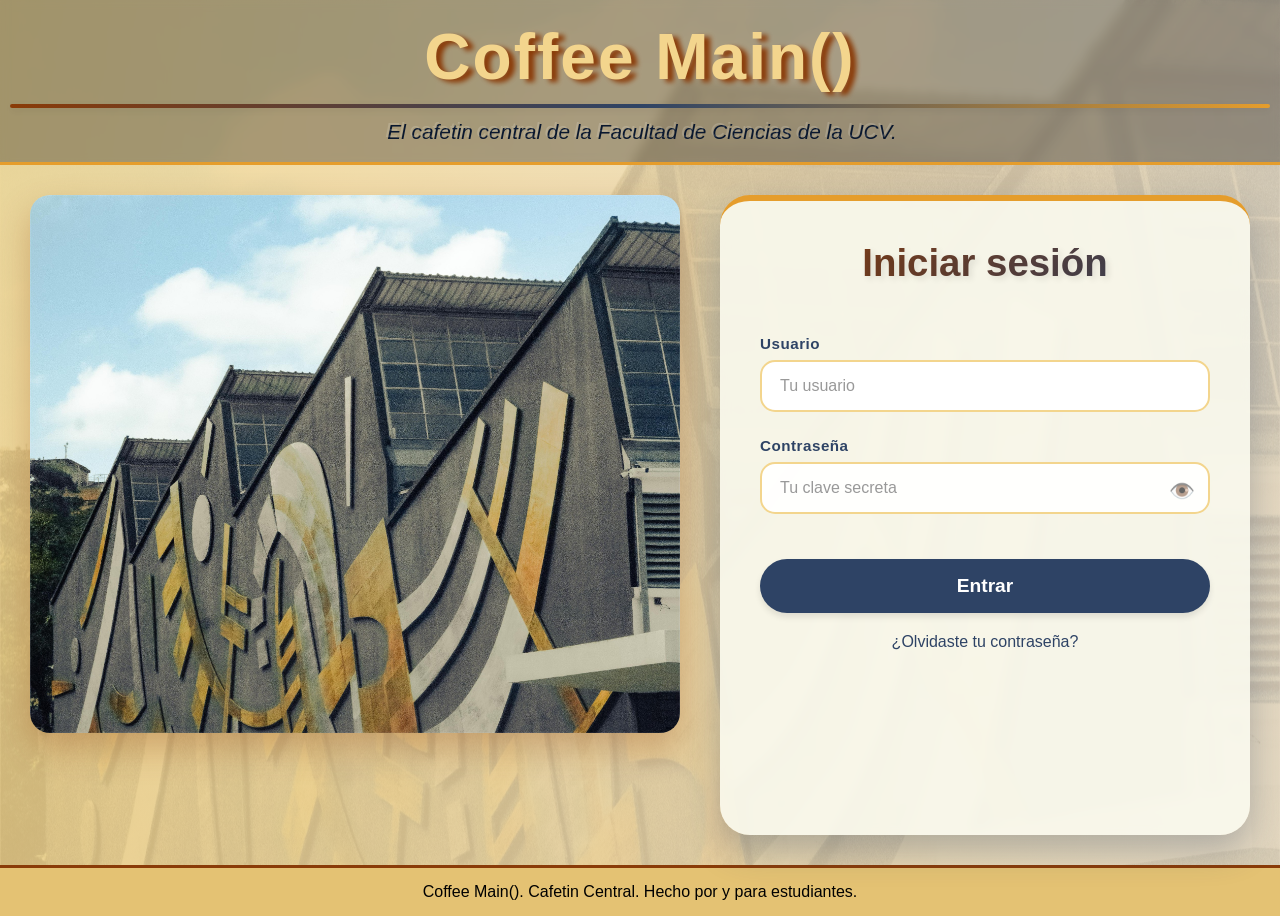
<file: html/index.html>
<!DOCTYPE html>
<html lang="es">
<head>
    <meta charset="UTF-8">
    <meta name="viewport" content="width=device-width, initial-scale=1.0">
    <title>Inicio de sesión- Coffee Main()</title>
    <link rel="stylesheet" href="../css/login.css">
</head>
<body>
    <div class="background">
        <!-- HEADER ARRIBA -->
        <header class="page-header">
            <h1 class="main-title">Coffee Main()</h1>
            <hr>
            <p class="main-subtitle">El cafetin central de la Facultad de Ciencias de la UCV.</p>
        </header>

        <!-- CONTENEDOR PRINCIPAL CON IMAGEN Y FORMULARIO -->
        <div class="main-container">
            <!-- IMAGEN A LA IZQUIERDA -->
            <div class="image-container">
                <img src="../css/imagenes/general/cafetin.jpg" alt="Imagen del cafetin" class="image">
            </div>

            <!-- FORMULARIO A LA DERECHA -->
            <div class="form-container" >
                <h2 class="form-title">Iniciar sesión</h2>
                
                <form action="#" method="post" id="loginForm">
                    <!-- CAMPO USUARIO-->
                    <div class="input-group">
                        <label for="username">Usuario</label>
                        <input type="text" id="username" name="username" placeholder="Tu usuario" class="input-field">
                    </div>

                    <!-- CAMPO CONTRASEÑA -->
                    <div class="input-group">
                        <label for="password">Contraseña</label>
                        <div class="password-wrapper">
                            <input type="password" id="password" name="password" placeholder="Tu clave secreta" class="input-field">
                            <span class="emoji-eye" id="togglePassword">👁️</span>
                        </div>
                    </div>

                    <button type="submit" class="login-btn" class="btn-primary" id="loginBtn">Entrar</button>
                    
                    <div class="forgot-password">
                        <a href="#">¿Olvidaste tu contraseña?</a>
                    </div>
                </form>
            </div>
        </div>

        <!-- FOOTER -->
        <footer class="footer">
            Coffee Main(). Cafetin Central. Hecho por y para estudiantes.
        </footer>
    </div>


<!--Parte funcional-->
<script>

//MINI BASE DE DATOS O ARREGLO PARA LOS UUSARIOS
    
// El rol ya viene vinculado al nombre, el usuario no lo elige
const baseDeDatosUsuarios = [
    { usuario: "ClienteUCV", password: "Central_123", rol: "cliente" },
    { usuario: "caja_01", password: "Cajero#123", rol: "caja" },
    { usuario: "adminRoot", password: "cafetinAdmin", rol: "admin" }
];

// 2. SELECCIÓN DEL FORMULARIO
// Usamos 'loginForm' para que coincida exactamente con el id de tu HTML
const loginForm = document.getElementById('loginForm');

// 3. EVENTO DE INICIO DE SESIÓN
loginForm.addEventListener('submit', function(e) {
    // EVITA EL ERROR 405: Detiene el envío automático al servidor
    e.preventDefault();

    // Captura de datos
    const nombreIngresado = document.getElementById("username").value;
    const passwordIngresado = document.getElementById("password").value;

    // Búsqueda del usuario
    const usuarioEncontrado = baseDeDatosUsuarios.find(u => u.usuario === nombreIngresado);

    if (usuarioEncontrado) {
        // Verificación de contraseña
        if (usuarioEncontrado.password === passwordIngresado) {
            alert("¡Bienvenido! Iniciando sesión como: " + usuarioEncontrado.rol);
            
            // Guardamos la sesión en LocalStorage para usarla en las otras páginas
            localStorage.setItem('usuario_activo', JSON.stringify(usuarioEncontrado));

            // REDIRECCIÓN DINÁMICA SEGÚN ROL
            // Convertimos a minúsculas para evitar errores de escritura
            const rol = usuarioEncontrado.rol.toLowerCase();

            if (rol === "admin") {
                window.location.href = "panel_admin.html";
            } 
            else if (rol === "caja" || rol === "cajero") {
                window.location.href = "caja.html";
            } 
            else if (rol === "cliente") {
                window.location.href = "menu.html";
            } 
            else {
                // Si el rol es desconocido, por defecto al menú
                window.location.href = "menu.html";
            }
            
        } else {
            alert("Contraseña incorrecta.");
        }
    } else {
        alert("El usuario no existe.");
    }
});

//OJITO PARA HUMILLAR A SIRCE

const passwordInput = document.getElementById("password");
const togglePassword = document.getElementById("togglePassword");

togglePassword.addEventListener("click", function (){

    if(passwordInput.type == "password"){

        passwordInput.type="text";
        togglePassword.innerText = "🤫"; //se cambia el emoji cuando esta oculto
    }else{
        passwordInput.type ="password";
        togglePassword.innerText = "👁️";//vuelve al ojo cuando ya no esta oculto jeje
    }
});

</script>
</body>


</html>
</file>
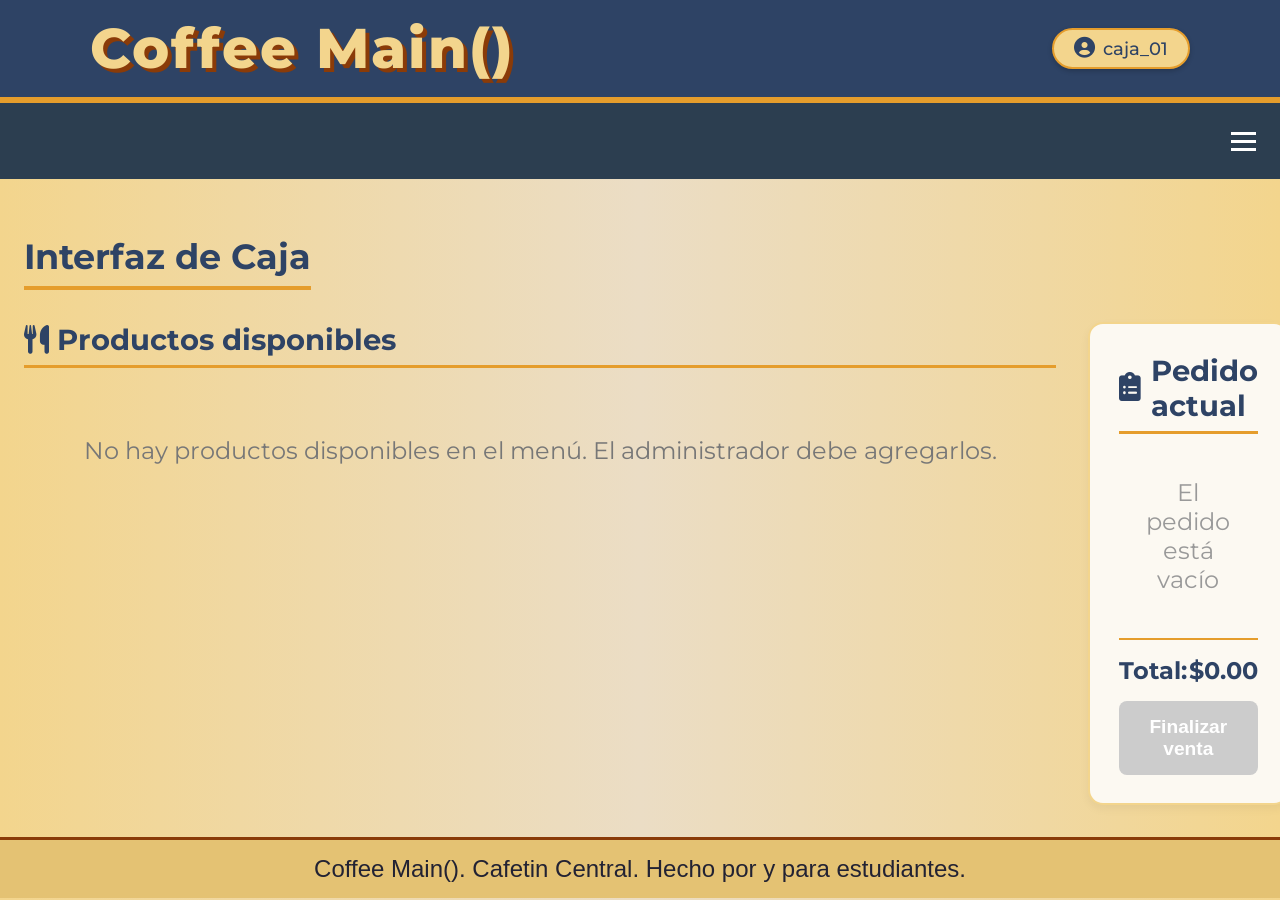
<file: html/caja.html>
<!DOCTYPE html>
<html lang="es">
<head>
    <meta charset="UTF-8">
    <meta name="viewport" content="width=device-width, initial-scale=1.0">
    <link rel="stylesheet" href="../css/styles.css">
    <link rel="stylesheet" href="../css/caja.css">
    <link rel="stylesheet" href="../css/encabezado.css">
    <title>Punto de Venta - Personal de Caja</title>
    <link rel="preconnect" href="https://fonts.googleapis.com">
    <link rel="preconnect" href="https://fonts.gstatic.com" crossorigin>
    <link href="https://fonts.googleapis.com/css2?family=Montserrat:wght@400;600;700&display=swap" rel="stylesheet">
    <link rel="stylesheet" href="https://cdnjs.cloudflare.com/ajax/libs/font-awesome/6.0.0-beta3/css/all.min.css">

</head>
<body>

    <!--barra de navegacion-->
<header id="encabezado_principal">
    <div class="contenedor">
        <h1 id="titulo_logo" class="main-title">Coffee Main()</h1>
        <nav id="navegacion_principal">
            <span id="estado_sesion">
                <i class="fas fa-user-circle"></i> caja_01
            </span>
        </nav>
    </div>
</header>

    <!--barra de navegacion-->
    <nav class="navbar">
        </div>

        <!-- oculta el carrito -->
        <div style="flex:1"></div> 
        <div class="menu-wrapper">
            <input type="checkbox" id="menu-toggle">
            
            <label for="menu-toggle" class="hamburger-label">
                <span></span>
                <span></span>
                <span></span>
            </label>

            <ul class="nav-menu">
                <li><a href="index.html">Cerrar Sesión</a></li>
            </ul>
        </div>
    </nav>

        <!-- aqui empieza lo chidooo -->
        
    <main class="caja-container">
        <h1 class="page-title">Interfaz de Caja</h1>
        <div class="caja-layout">
            <!-- Columna de productos -->
            <section class="productos-columna">
                <h2><i class="fas fa-utensils"></i> Productos disponibles</h2>
                <div class="products-grid" id="products-container-caja">
                    
                </div>
            </section>

            <!-- Columna de pedido actual -->
            <section class="pedido-columna">
                <div class="resumen-pedido">
                    <h2><i class="fas fa-clipboard-list"></i> Pedido actual</h2>
                    <ul class="pedido-lista" id="order-items-list">
                        <li class="pedido-vacio">El pedido está vacío</li>
                    </ul>
                    <div class="pedido-total">
                        <span>Total:</span>
                        <span id="order-total">$0.00</span>
                    </div>
                    <button class="btn-finalizar" id="finalizar-btn" disabled>Finalizar venta</button>
                </div>
            </section>
        </div>
    </main>
</nav>
    <!-- FOOTER -->
        <footer class="footer">
            Coffee Main(). Cafetin Central. Hecho por y para estudiantes.
        </footer>
    </div>

    
<script>
    // 1. Obtener el usuario activo (para mostrar su nombre)
    const usuarioActivo = JSON.parse(localStorage.getItem('usuario_activo'));
    if (usuarioActivo && usuarioActivo.usuario) {
        const userDisplay = document.getElementById('user-name-display');
        if(userDisplay) userDisplay.textContent = usuarioActivo.usuario;
    }

    // 2. LEER PRODUCTOS DESDE EL ALMACÉN DEL ADMINISTRADOR
    // Si no hay nada, cargamos un arreglo vacío o los originales por si acaso.
    let products = JSON.parse(localStorage.getItem('cafetin_productos')) || [];

    // Si por alguna razón el almacén está completamente vacío (el admin borró todo o es primera vez), 
    // puedes decidir si mostrar vacío o recargar los originales. Aquí lo dejamos vacío por seguridad.
    
    let currentOrder = [];
    const productsContainer = document.getElementById('products-container-caja');
    const orderList = document.getElementById('order-items-list');
    const orderTotalSpan = document.getElementById('order-total');
    const finalizarBtn = document.getElementById('finalizar-btn');

    // 3. Renderizar Productos
    function renderProducts() {
        if (!productsContainer) return;
        productsContainer.innerHTML = '';
        
        if (products.length === 0) {
            productsContainer.innerHTML = '<p style="grid-column: 1 / -1; text-align: center; color: #777;">No hay productos disponibles en el menú. El administrador debe agregarlos.</p>';
            return;
        }

        products.forEach(product => {
            const card = document.createElement('div');
            card.classList.add('product-card');
            
            // Usamos product.nombre o product.name dependiendo de cómo se guardó
            const nombreMostrar = product.nombre || product.name;
            const precioMostrar = Number(product.precio || product.price);
            const imagenMostrar = product.imagen || product.image;

            card.innerHTML = `
                <img src="${imagenMostrar}" alt="${nombreMostrar}" class="product-image" onerror="this.src='https://via.placeholder.com/220x150?text=Imagen+no+disponible'">
                <div class="product-info" style="padding: 15px; text-align: center;">
                    <h3>${nombreMostrar}</h3>
                    <p class="price" style="font-weight: bold; color: #e67e22; font-size: 1.2rem; margin: 10px 0;">$${precioMostrar.toFixed(2)}</p>
                    <button class="add-to-order-btn" data-id="${product.id}" style="width: 100%; padding: 10px; background-color: #27ae60; color: white; border: none; border-radius: 5px; cursor: pointer;">
                        <i class="fas fa-plus-circle"></i> Agregar
                    </button>
                </div>
            `;
            productsContainer.appendChild(card);
        });

        // Agregar eventos a los botones "Agregar"
        document.querySelectorAll('.add-to-order-btn').forEach(btn => {
            btn.addEventListener('click', addToOrder);
        });
    }

    // 4. Función para agregar producto al pedido
    function addToOrder(e) {
        const btn = e.currentTarget;
        const productId = parseInt(btn.dataset.id) || btn.dataset.id; // Por si el ID es string o número
        
        // Buscar el producto en la lista general
        const product = products.find(p => p.id == productId);

        if(!product) return;

        // Buscar si ya existe en el pedido actual
        const existingItem = currentOrder.find(item => item.id == productId);
        
        if (existingItem) {
            existingItem.quantity += 1;
        } else {
            // Guardamos normalizando los nombres
            currentOrder.push({ 
                id: product.id,
                name: product.nombre || product.name, 
                price: Number(product.precio || product.price),
                quantity: 1 
            });
        }

        renderOrder();
    }

    // 5. Función para eliminar un item del pedido 
    window.removeFromOrder = function(index) {
        const item = currentOrder[index];
        if (item.quantity > 1) {
            item.quantity -= 1;
        } else {
            currentOrder.splice(index, 1);
        }
        renderOrder();
    };

    // 6. Renderizar el pedido actual
    function renderOrder() {
        if (!orderList) return;

        if (currentOrder.length === 0) {
            orderList.innerHTML = '<li style="text-align: center; color: #999; padding: 20px;">El pedido está vacío</li>';
            orderTotalSpan.textContent = '$0.00';
            finalizarBtn.disabled = true;
            return;
        }

        let html = '';
        let total = 0;

        currentOrder.forEach((item, index) => {
            const subtotal = item.price * item.quantity;
            total += subtotal;
            html += `
                <li class="pedido-item" style="display: flex; justify-content: space-between; align-items: center; padding: 10px 0; border-bottom: 1px solid #eee;">
                    <div class="pedido-item-info">
                        <div class="pedido-item-nombre" style="font-weight: bold;">${item.name}</div>
                        <div class="pedido-item-detalle" style="font-size: 0.9em; color: #666;">Cant: ${item.quantity} x $${item.price.toFixed(2)}</div>
                    </div>
                    <div style="display: flex; align-items: center; gap: 15px;">
                        <span class="pedido-item-precio" style="font-weight: bold; color: #333;">$${subtotal.toFixed(2)}</span>
                        <button class="pedido-item-eliminar" onclick="removeFromOrder(${index})" style="background: none; border: none; color: #e74c3c; cursor: pointer; font-size: 1.1rem;">
                            <i class="fas fa-trash-alt"></i>
                        </button>
                    </div>
                </li>
            `;
        });

        orderList.innerHTML = html;
        orderTotalSpan.textContent = `$${total.toFixed(2)}`;
        finalizarBtn.disabled = false;
    }

    // 7. Función para finalizar venta
    function finalizarVenta() {
        if (currentOrder.length === 0) return;

        const total = currentOrder.reduce((acc, item) => acc + (item.price * item.quantity), 0);
        
        alert(` Venta Exitosa\nTotal cobrado: $${total.toFixed(2)}\n¡Imprimiendo recibo!`);

        currentOrder = [];
        renderOrder();
    }

    // 8. Inicializar la página
    document.addEventListener('DOMContentLoaded', () => {
        renderProducts();
        renderOrder();
        if(finalizarBtn) {
            finalizarBtn.addEventListener('click', finalizarVenta);
        }
    });

    /*funciones para guardar en el historial*/ 
    function finalizarVenta() {
    if (currentOrder.length === 0) return;

    // 1. Calculamos el total y los puntos (ejemplo: 1 punto por cada $1)
    const totalVenta = currentOrder.reduce((acc, item) => acc + (item.price * item.quantity), 0);
    const puntosGanados = Math.floor(totalVenta);

    // 2. Creamos el objeto de la orden para el historial
    const nuevaOrden = {
        id: Math.floor(1000 + Math.random() * 9000), // Genera un ID de 4 dígitos
        fecha: new Date().toLocaleString(), // Fecha y hora actual
        items: [...currentOrder], // Copiamos los productos actuales
        total: totalVenta.toFixed(2),
        puntos: puntosGanados
    };

    // 3. Obtener historial existente o crear uno nuevo
    const historialExistente = JSON.parse(localStorage.getItem('cafetin_historial')) || [];
    
    // 4. Agregamos la nueva orden al inicio (para que aparezca de primera)
    historialExistente.unshift(nuevaOrden);

    // 5. Guardamos de nuevo en LocalStorage
    localStorage.setItem('cafetin_historial', JSON.stringify(historialExistente));

    // 6. (Opcional) Actualizar los puntos de lealtad del usuario activo
    actualizarPuntosLealtad(puntosGanados);

    alert(`🧾 Venta Exitosa\nID: #${nuevaOrden.id}\nTotal cobrado: $${totalVenta.toFixed(2)}\n¡Puntos sumados!`);

    // Reiniciar el pedido en la interfaz
    currentOrder = [];
    renderOrder();
}

// Función extra para que los puntos también funcionen
function actualizarPuntosLealtad(puntos) {
    let puntosActuales = parseInt(localStorage.getItem('puntos_lealtad')) || 0;
    localStorage.setItem('puntos_lealtad', puntosActuales + puntos);
}

</script>
        
    
</body>
</html>
</file>
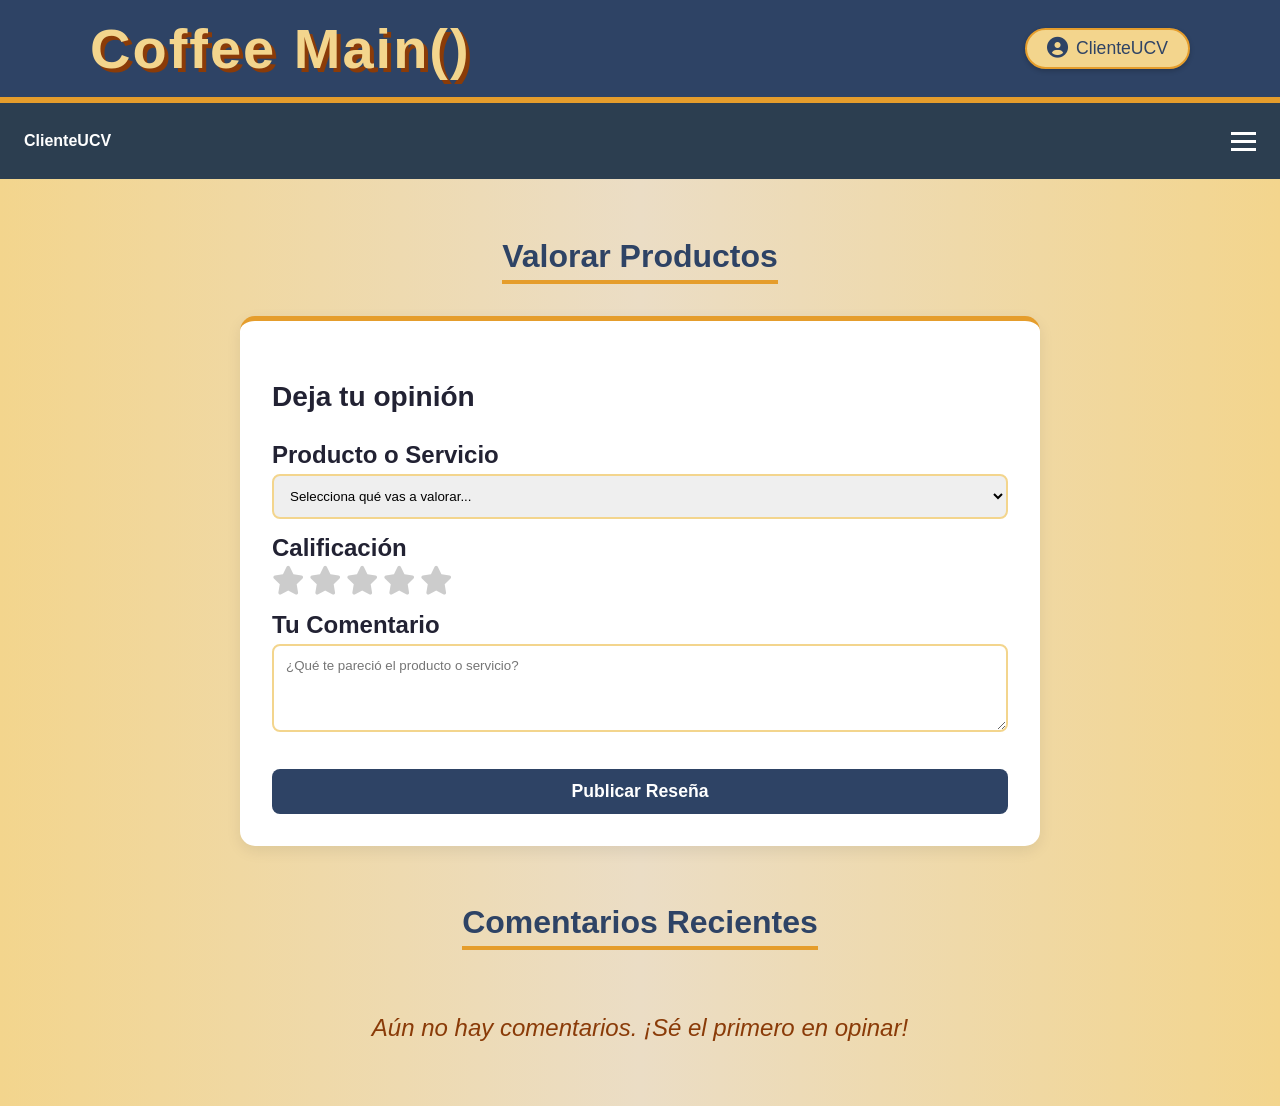
<file: html/calificacion.html>
<!DOCTYPE html>
<html lang="es">
<head>
    <meta charset="UTF-8">
    <meta name="viewport" content="width=device-width, initial-scale=1.0">
    <title>Reseñas - Cafetín Escolar</title>
    <link rel="stylesheet" href="https://cdnjs.cloudflare.com/ajax/libs/font-awesome/6.0.0-beta3/css/all.min.css">
    <link rel="stylesheet" href="../css/styles.css">
    <link rel="stylesheet" href="../css/commit.css">
    <link rel="stylesheet" href="../css/encabezado.css">
    
</head>
<body>
    <!--barra de navegacion-->
<header id="encabezado_principal">
    <div class="contenedor">
        <h1 id="titulo_logo" class="main-title">Coffee Main()</h1>
        <nav id="navegacion_principal">
            <span id="estado_sesion">
                <i class="fas fa-user-circle"></i> ClienteUCV
            </span>
        </nav>
    </div>
</header>

     <!--barra de navegacion-->
    <nav class="navbar">
        <div class="user-profile">
            
            <span class="user-name">ClienteUCV</span>
        </div>

        <div class="menu-wrapper">
            <input type="checkbox" id="menu-toggle">
            
            <label for="menu-toggle" class="hamburger-label">
                <span></span>
                <span></span>
                <span></span>
            </label>

            <ul class="nav-menu">
                <li><a href="historialCompras.html">Ver Historial de Compras</a></li>
                <li><a href="lealtad.html">Consultar Puntos de Lealtad</a></li>
                <li><a href="menu.html">Volver al menú</a></li>
                <li><a href="index.html">Cerrar Sesión</a></li>
            </ul>
        </div>
    </nav>

    <div class="container">
        <div style="text-align: center;"><h2 class="section-title">Valorar Productos</h2></div>

        <div class="card">
            <h3>Deja tu opinión</h3>
            <form id="review-form">
                <div class="form-group">
                    <label>Producto o Servicio</label>
                    <select id="review-product" required>
                        <option value="" disabled selected>Selecciona qué vas a valorar...</option>
                        <option value="Productos">Productos</option>
                        <option value="Servicio General del Cafetín">Servicio General del Cafetín</option>
                        <option value="reclamo">Reclamo</option>
                    </select>
                </div>

                <div class="form-group">
                    <label>Calificación</label>
                    <div class="star-rating" id="star-rating-container">
                        <i class="fas fa-star" data-rating="1"></i>
                        <i class="fas fa-star" data-rating="2"></i>
                        <i class="fas fa-star" data-rating="3"></i>
                        <i class="fas fa-star" data-rating="4"></i>
                        <i class="fas fa-star" data-rating="5"></i>
                    </div>
                    <input type="hidden" id="review-rating" value="0" required>
                </div>

                <div class="form-group">
                    <label>Tu Comentario</label>
                    <textarea id="review-text" rows="4" placeholder="¿Qué te pareció el producto o servicio?" required></textarea>
                </div>

                <button type="submit" class="btn-primary">Publicar Reseña</button>
            </form>
        </div>

        <div style="text-align: center;"><h2 class="section-title">Comentarios Recientes</h2></div>
        <div id="reviews-container">
            </div>

    </div>

    <script>
        // --- 1. CONFIGURACIÓN DEL SISTEMA DE ESTRELLAS INTERACTIVO ---
        const stars = document.querySelectorAll('#star-rating-container i');
        const ratingInput = document.getElementById('review-rating');

        stars.forEach(star => {
            // Efecto al hacer clic
            star.addEventListener('click', function() {
                const rating = this.getAttribute('data-rating');
                ratingInput.value = rating; // Guardar valor en el input oculto
                
                // Colorear estrellas según selección
                stars.forEach(s => {
                    if (s.getAttribute('data-rating') <= rating) {
                        s.style.color = '#E59D2C'; // Color activo
                    } else {
                        s.style.color = '#ccc'; // Color inactivo
                    }
                });
            });

            // Efecto al pasar el mouse (Hover)
            star.addEventListener('mouseover', function() {
                const rating = this.getAttribute('data-rating');
                stars.forEach(s => {
                    if (s.getAttribute('data-rating') <= rating) {
                        s.style.color = '#F3D58D'; // Color hover suave
                    } else {
                        s.style.color = '#ccc';
                    }
                });
            });

            // Restaurar colores al quitar el mouse
            star.addEventListener('mouseout', function() {
                const currentRating = ratingInput.value;
                stars.forEach(s => {
                    if (s.getAttribute('data-rating') <= currentRating) {
                        s.style.color = '#E59D2C';
                    } else {
                        s.style.color = '#ccc';
                    }
                });
            });
        });

        // --- 2. LÓGICA DE LOCALSTORAGE Y PUBLICACIÓN ---
        
        // Cargar reseñas guardadas o un array vacío si no hay
        let reviews = JSON.parse(localStorage.getItem('cafetin_reviews')) || [];
        const reviewForm = document.getElementById('review-form');
        const reviewsContainer = document.getElementById('reviews-container');

        // Función para dibujar las estrellas estáticas en las reseñas ya publicadas
        function generateStarsHTML(rating) {
            let starsHTML = '';
            for (let i = 1; i <= 5; i++) {
                if (i <= rating) {
                    starsHTML += '<i class="fas fa-star"></i>'; // Estrella llena
                } else {
                    starsHTML += '<i class="far fa-star"></i>'; // Estrella vacía
                }
            }
            return starsHTML;
        }

        // Función para mostrar las reseñas en la pantalla
        function renderReviews() {
            reviewsContainer.innerHTML = ''; // Limpiar contenedor

            if (reviews.length === 0) {
                reviewsContainer.innerHTML = '<div class="no-reviews">Aún no hay comentarios. ¡Sé el primero en opinar!</div>';
                return;
            }

            // Invertir el array para mostrar los más nuevos primero
            const reversedReviews = [...reviews].reverse();

            reversedReviews.forEach(review => {
                const reviewCard = document.createElement('div');
                reviewCard.classList.add('review-card');
                
                reviewCard.innerHTML = `
                    <div class="review-header">
                        <div class="review-author">
                            <i class="fas fa-user-circle" style="font-size: 1.5rem; color: #2E4365;"></i>
                            ${review.author}
                        </div>
                        <div class="review-date">${review.date}</div>
                    </div>
                    <div class="review-product">${review.product}</div>
                    <div class="review-stars">
                        ${generateStarsHTML(review.rating)}
                    </div>
                    <div class="review-text">"${review.text}"</div>
                `;
                
                reviewsContainer.appendChild(reviewCard);
            });
        }

        // --- 3. EVENTO DE ENVÍO DEL FORMULARIO ---
        reviewForm.addEventListener('submit', function(e) {
            e.preventDefault(); // Evitar que la página se recargue

            const product = document.getElementById('review-product').value;
            const text = document.getElementById('review-text').value;
            const rating = parseInt(ratingInput.value);

            // Validar que hayan seleccionado una calificación
            if (rating === 0) {
                alert('Por favor, selecciona una calificación en estrellas.');
                return;
            }

            // Obtener fecha actual
            const date = new Date().toLocaleDateString('es-ES', { year: 'numeric', month: 'short', day: 'numeric' });

            // Crear el objeto de la nueva reseña
            const newReview = {
                author: "ClienteUCV", // Aquí tomaríamos el nombre del usuario logueado
                product: product,
                rating: rating,
                text: text,
                date: date
            };

            // Añadir al array de reseñas
            reviews.push(newReview);

            // Guardar en LocalStorage
            localStorage.setItem('cafetin_reviews', JSON.stringify(reviews));

            // Actualizar la pantalla
            renderReviews();

            // Limpiar el formulario
            reviewForm.reset();
            ratingInput.value = 0;
            stars.forEach(s => s.style.color = '#ccc'); // Resetear estrellas visuales
            
            alert('¡Gracias por tu reseña!');
        });

        // --- 4. INICIALIZACIÓN ---
        // Al cargar la página, mostramos las reseñas guardadas
        document.addEventListener('DOMContentLoaded', renderReviews);

    </script>
</body>
</html>
</file>
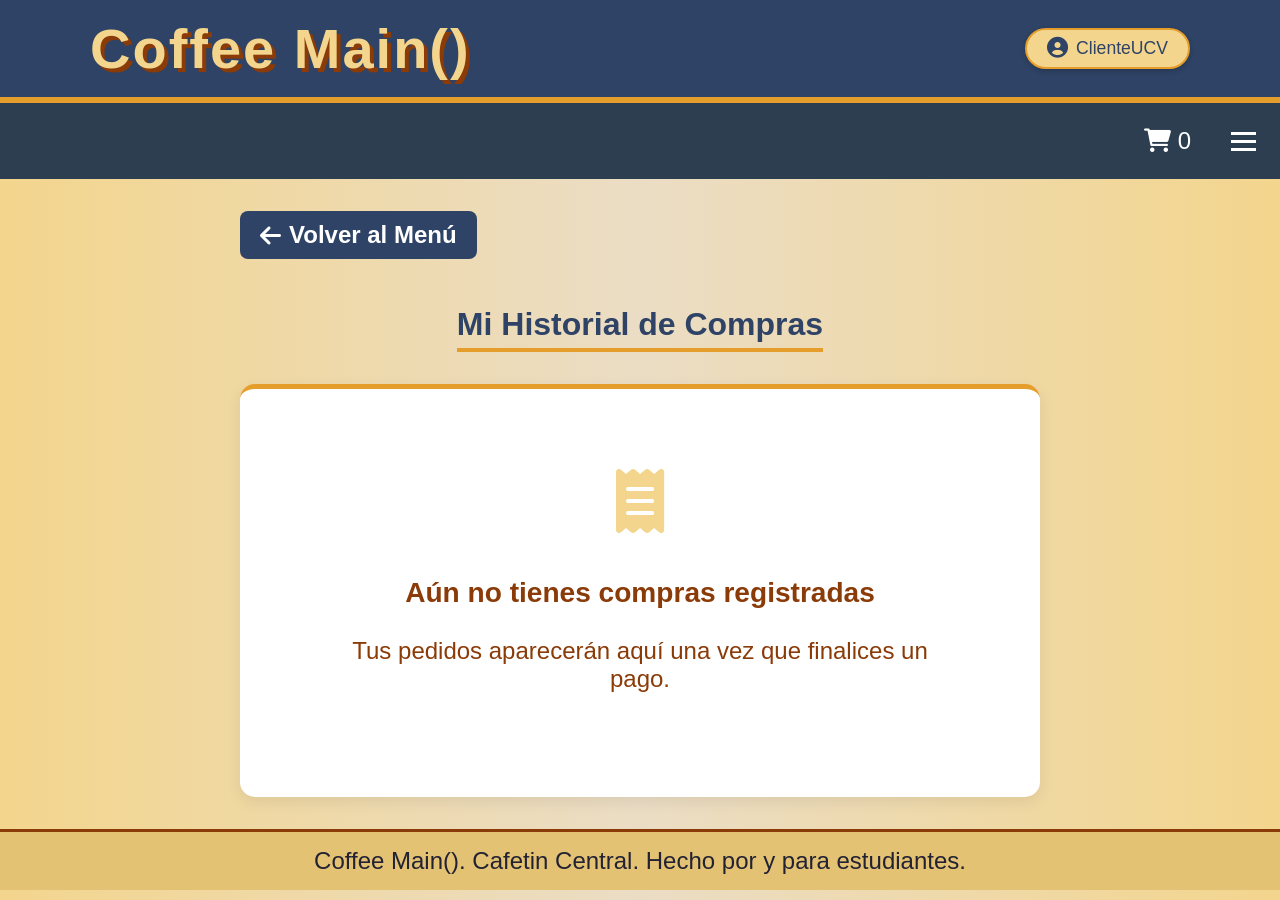
<file: html/historialCompras.html>
<!DOCTYPE html>
<html lang="es">
<head>
    <meta charset="UTF-8">
    <meta name="viewport" content="width=device-width, initial-scale=1.0">
    <title>Historial de Compras - Cafetín Escolar</title>
    <link rel="stylesheet" href="https://cdnjs.cloudflare.com/ajax/libs/font-awesome/6.0.0-beta3/css/all.min.css">
    <link rel="stylesheet" href="../css/styles.css">
    <link rel="stylesheet" href="../css/encabezado.css">
</head>
<body>
    <!-- Encabezado principal -->
    <header id="encabezado_principal">
        <div class="contenedor">
            <h1 id="titulo_logo" class="main-title">Coffee Main()</h1>
            <nav id="navegacion_principal">
                <span id="estado_sesion">
                    <i class="fas fa-user-circle"></i> ClienteUCV
                </span>
            </nav>
        </div>
    </header>

    <!-- Barra de navegación (solo carrito y menú a la derecha) -->
    <nav class="navbar">
        <div style="margin-left: auto; display: flex; align-items: center; gap: 20px;">
            <div class="cart-container" id="open-cart-btn">
                <i class="fas fa-shopping-cart"></i>
                <span id="cart-count">0</span>
            </div>

            <div class="menu-wrapper">
                <input type="checkbox" id="menu-toggle">
                <label for="menu-toggle" class="hamburger-label">
                    <span></span>
                    <span></span>
                    <span></span>
                </label>
                <ul class="nav-menu">
                    <li><a href="lealtad.html">Consultar Puntos de Lealtad</a></li>
                    <li><a href="calificacion.html">Hacer una calificación</a></li>
                    <li><a href="menu.html">Volver al menú</a></li>
                    <li><a href="index.html">Cerrar Sesión</a></li>
                </ul>
            </div>
        </div>
    </nav>

    <!-- Contenido principal -->
    <div class="container">
        <a href="menu.html" class="back-btn"><i class="fas fa-arrow-left"></i> Volver al Menú</a>
        
        <div style="text-align: center;"><h2 class="section-title">Mi Historial de Compras</h2></div>
        
        <div class="card" id="history-container">
            <!-- Aquí se cargarán dinámicamente los pedidos -->
        </div>
    </div>

    <!-- Footer -->
    <footer class="footer">
        Coffee Main(). Cafetin Central. Hecho por y para estudiantes.
    </footer>

    <script>
        document.addEventListener('DOMContentLoaded', () => {
            const historyContainer = document.getElementById('history-container');
            
            // Leer el historial guardado en LocalStorage
            const historialGlobal = JSON.parse(localStorage.getItem('cafetin_historial')) || [];

            if (historialGlobal.length === 0) {
                historyContainer.innerHTML = `
                    <div class="empty-history">
                        <i class="fas fa-receipt"></i>
                        <h3>Aún no tienes compras registradas</h3>
                        <p>Tus pedidos aparecerán aquí una vez que finalices un pago.</p>
                    </div>
                `;
                return;
            }

            let htmlContent = '';
            
            historialGlobal.forEach(orden => {
                let itemsListHtml = '';
                
                orden.items.forEach(item => {
                    const itemQty = item.cantidad || item.quantity || 1;
                    const subtotal = item.precio * itemQty;
                    itemsListHtml += `
                        <li>
                            <span>${itemQty}x ${item.nombre || item.name}</span>
                            <span>$${subtotal.toFixed(2)}</span>
                        </li>
                    `;
                });

                htmlContent += `
                    <div class="order-card">
                        <div class="order-header">
                            <span class="order-id"><i class="fas fa-hashtag"></i> ${orden.id}</span>
                            <span class="order-date"><i class="far fa-clock"></i> ${orden.fecha}</span>
                        </div>
                        
                        <ul class="order-items">
                            ${itemsListHtml}
                        </ul>
                        
                        <div class="order-footer">
                            <div class="order-points"><i class="fas fa-star"></i> +${orden.puntos} pts</div>
                            <div class="order-total">Total: $${parseFloat(orden.total).toFixed(2)}</div>
                        </div>
                    </div>
                `;
            });

            historyContainer.innerHTML = htmlContent;
        });
    </script>
</body>
</html>
</file>
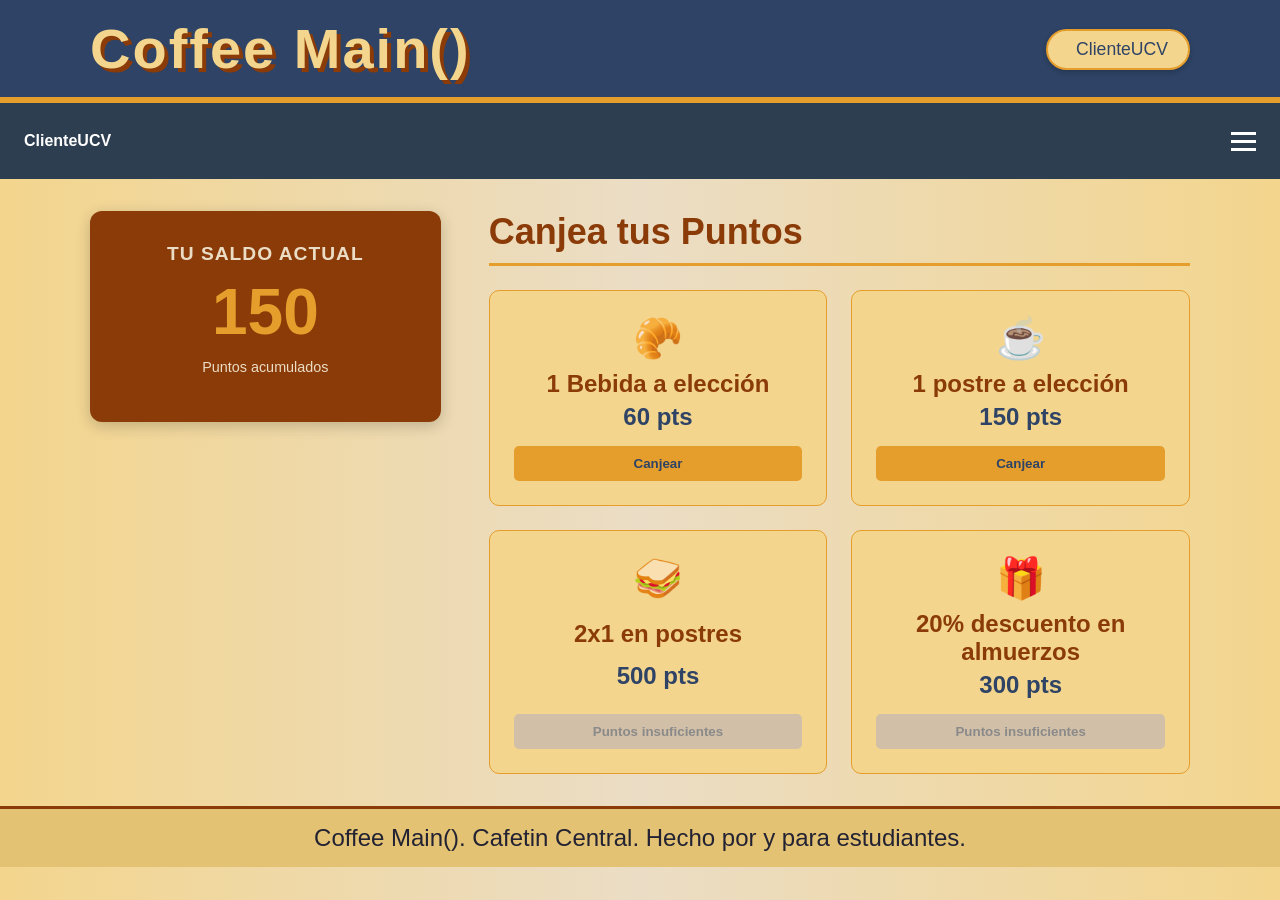
<file: html/lealtad.html>
<!DOCTYPE html>
<html lang="es">
<head>
    <meta charset="UTF-8">
    <meta name="viewport" content="width=device-width, initial-scale=1.0">
    <title>puntos de lealtad</title>
    <link rel="stylesheet" href="../css/styles.css">
    <!--para que se ejecute el js y no tener tanto en el html-->
    <script src="../js/script.js" defer></script>
    <link rel="stylesheet" href="../css/encabezado.css">
</head>
<body>
    <header id="encabezado_principal">
    <div class="contenedor">
        <h1 id="titulo_logo" class="main-title">Coffee Main()</h1>
        <nav id="navegacion_principal">
            <span id="estado_sesion">
                <i class="fas fa-user-circle"></i> ClienteUCV
            </span>
        </nav>
    </div>
</header>
     <!--barra de navegacion-->
    <nav class="navbar">
        <div class="user-profile">
            
            <span class="user-name">ClienteUCV</span>
        </div>

        <div class="menu-wrapper">
            <input type="checkbox" id="menu-toggle">
            
            <label for="menu-toggle" class="hamburger-label">
                <span></span>
                <span></span>
                <span></span>
            </label>

            <ul class="nav-menu">
                <li><a href="#">Ver Historial de Compras</a></li>
                <li><a href="calificacion.html">Hacer una calificación</a></li>
                <li><a href="menu.html">Volver al menú</a></li>
                <li><a href="index.html">Cerrar Sesión</a></li>
            </ul>
        </div>
    </nav>


    <div class="layout-principal">
        
        <aside class="columna-saldo">
            <div class="saldo-panel">
                <h2>Tu Saldo Actual</h2>
                <p class="saldo-cantidad" id="puntos-actuales">250</p>
                <p style="margin-top: 10px; font-size: 0.9rem;">Puntos acumulados</p>
            </div>
        </aside>

        <main class="columna-premios">
            <h2 class="seccion-titulo">Canjea tus Puntos</h2>
            
            <div class="premios-grid">
                <div class="tarjeta-premio">
                    <div class="icono-premio">🥐</div>
                    <div class="titulo-premio">1 Bebida a elección</div>
                    <div class="costo-premio">60 pts</div>
                    <button class="btn-canjear" data-premio="Bebida" data-costo="60">Canjear</button>
                </div>

                <div class="tarjeta-premio">
                    <div class="icono-premio">☕</div>
                    <div class="titulo-premio">1 postre a elección</div>
                    <div class="costo-premio">150 pts</div>
                    <button class="btn-canjear" data-premio="postre" data-costo="150">Canjear</button>
                </div>

                <div class="tarjeta-premio">
                    <div class="icono-premio">🥪</div>
                    <div class="titulo-premio">2x1 en postres</div>
                    <div class="costo-premio">500 pts</div>
                    <button class="btn-canjear" data-premio="oferta" data-costo="500">Canjear</button>
                </div>

                <div class="tarjeta-premio">
                    <div class="icono-premio">🎁</div>
                    <div class="titulo-premio">20% descuento en almuerzos</div>
                    <div class="costo-premio">300 pts</div>
                    <button class="btn-canjear" data-premio="descuento" data-costo="300">Canjear</button>
                </div>
            </div>
        </main>

    </div>

    <div id="notificacion"></div>
    <!-- FOOTER -->
        <footer class="footer">
            Coffee Main(). Cafetin Central. Hecho por y para estudiantes.
        </footer>
    </div>

    <script>
        // Lógica de funcionamiento
        let puntosUsuario = 150; 

        const elementoPuntos = document.getElementById('puntos-actuales');
        const botonesCanjear = document.querySelectorAll('.btn-canjear');
        const notificacion = document.getElementById('notificacion');

        function actualizarInterfaz() {
            elementoPuntos.textContent = puntosUsuario;

            botonesCanjear.forEach(boton => {
                const costoItem = parseInt(boton.getAttribute('data-costo'));
                if (puntosUsuario < costoItem) {
                    boton.disabled = true;
                    boton.textContent = "Puntos insuficientes";
                } else {
                    boton.disabled = false;
                    boton.textContent = "Canjear";
                }
            });
        }

        function mostrarMensaje(mensaje, esExito) {
            notificacion.textContent = mensaje;
            notificacion.style.backgroundColor = esExito ? "#466b5c" : "#8A3B08";
            notificacion.style.display = 'block';

            setTimeout(() => {
                notificacion.style.display = 'none';
            }, 3000);
        }

        botonesCanjear.forEach(boton => {
            boton.addEventListener('click', function() {
                const costo = parseInt(this.getAttribute('data-costo'));
                const premio = this.getAttribute('data-premio');

                if (puntosUsuario >= costo) {
                    puntosUsuario -= costo;
                    mostrarMensaje(`¡Éxito! Has canjeado ${premio}`, true);
                    actualizarInterfaz();
                } else {
                    mostrarMensaje('Saldo insuficiente', false);
                }
            });
        });

        // Inicializar
        actualizarInterfaz();
    </script>
</body>
</html>
</file>
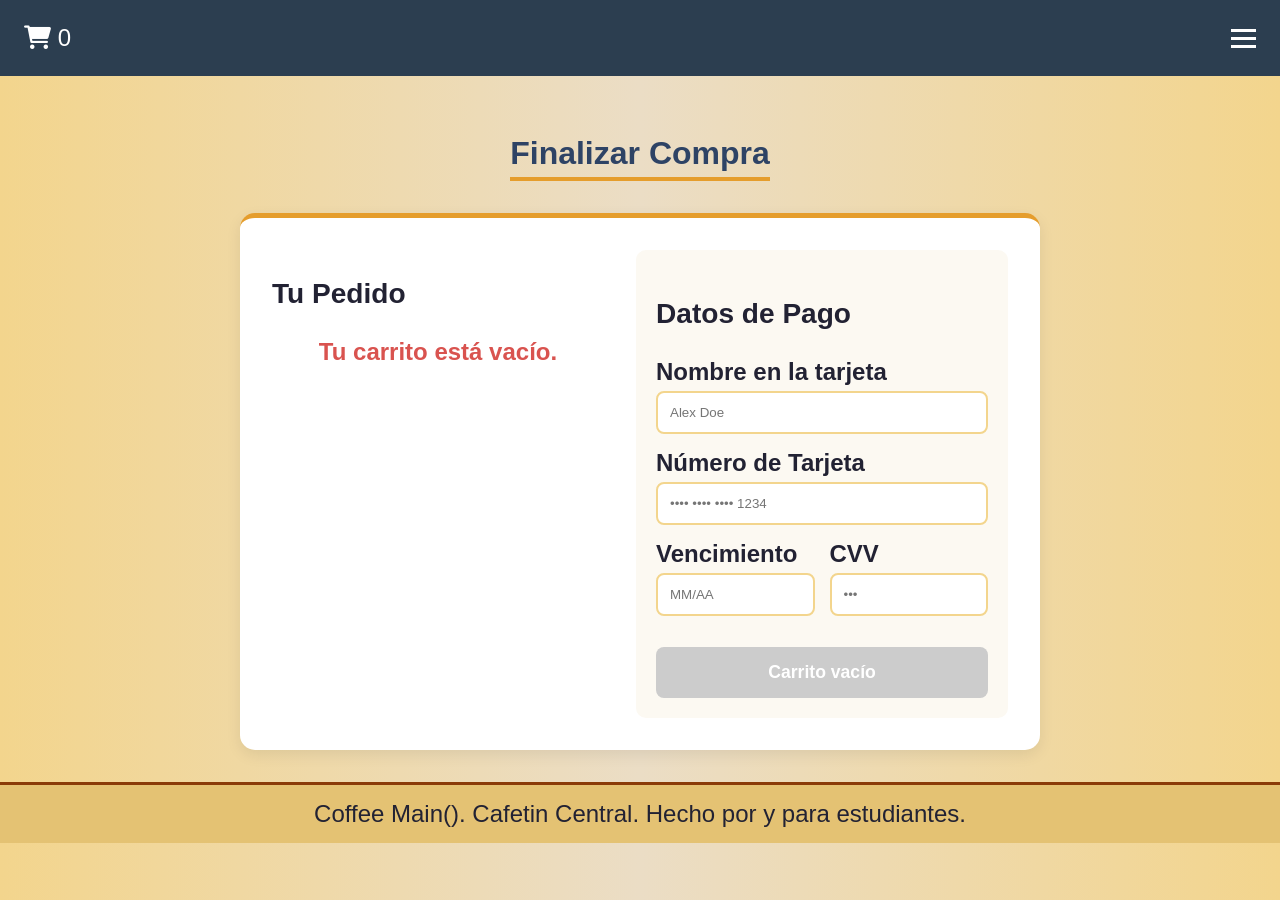
<file: html/pago.html>
<!DOCTYPE html>
<html lang="es">
<head>
    <meta charset="UTF-8">
    <meta name="viewport" content="width=device-width, initial-scale=1.0">
    <title>Pago y Perfil - Cafetín Escolar</title>
    <link rel="stylesheet" href="https://cdnjs.cloudflare.com/ajax/libs/font-awesome/6.0.0-beta3/css/all.min.css">
    <link rel="stylesheet" href="../css/styles.css">
</head>
<body>

    <!--barra de navegacion-->
    <nav class="navbar">

        <div class="cart-container" id="open-cart-btn">
            <i class="fas fa-shopping-cart"></i>
            <span id="cart-count">0</span>
        </div>

        <div class="menu-wrapper">
            <input type="checkbox" id="menu-toggle">
            
            <label for="menu-toggle" class="hamburger-label">
                <span></span>
                <span></span>
                <span></span>
            </label>

            <ul class="nav-menu">
                <li><a href="historialCompras.html">Ver Historial de Compras</a></li>
                <li><a href="lealtad.html">Consultar Puntos de Lealtad</a></li>
                <li><a href="calificacion.html">Hacer una calificación</a></li>
                <li><a href="index.html">Cerrar Sesión</a></li>
                
            </ul>
        </div>

        
    </nav>

    <div class="container">
        
        <section id="checkout-view">
            <div style="text-align: center;"><h2 class="section-title">Finalizar Compra</h2></div>
            
            <div class="card" style="display: flex; flex-wrap: wrap; gap: 2rem;">
                
                <div style="flex: 1; min-width: 300px;">
                    <h3>Tu Pedido</h3>
                    <div id="cart-summary">
                        </div>
                </div>

                <div style="flex: 1; min-width: 300px; background-color: #fcf9f2; padding: 20px; border-radius: 10px;">
                    <h3>Datos de Pago</h3>
                    <form id="payment-form">
                        <div class="form-group">
                            <label>Nombre en la tarjeta</label>
                            <input type="text" placeholder="Alex Doe" required>
                        </div>
                        <div class="form-group">
                            <label>Número de Tarjeta</label>
                            <input type="text" placeholder="•••• •••• •••• 1234" required>
                        </div>
                        <div class="row">
                            <div class="form-group">
                                <label>Vencimiento</label>
                                <input type="text" placeholder="MM/AA" required>
                            </div>
                            <div class="form-group">
                                <label>CVV</label>
                                <input type="password" placeholder="•••" required>
                            </div>
                        </div>
                        <button type="submit" class="btn-primary" id="btn-pay">Pagar Ahora</button>
                    </form>
                </div>
            </div>
        </section>

        <section id="status-view" class="card hidden status-screen">
            <div id="loading-state" class="loading">
                <i class="fas fa-circle-notch"></i>
                <h2>Procesando pago...</h2>
                <p>Por favor, no cierres esta ventana.</p>
            </div>
            <div id="success-state" class="success hidden">
                <i class="fas fa-check-circle"></i>
                <h2>¡Pago Exitoso!</h2>
                <h2>¡Gracias por su compra!</h2>
                <p id="points-earned-msg">Has ganado puntos de lealtad.</p>
                <a href="menu.html" class="back-link">Volver al menu principal</a>
            </div>
        </section>

        <section id="profile-view" class="hidden">
            <div style="text-align: center;"><h2 class="section-title">Mi Perfil Escolar</h2></div>
            
                <a href="menu.html" class="back-link">Volver a la tienda</a>
            </div>
        </section>

    </div>

    <!-- FOOTER -->
        <footer class="footer">
            Coffee Main(). Cafetin Central. Hecho por y para estudiantes.
        </footer>
    </div>
    <script>
        // --- 1. Estado Inicial ---
const pointsPerItem = 10; 

// Leemos el carrito y los puntos guardados
let currentCart = JSON.parse(localStorage.getItem('cafetin_cart')) || [];
let userPoints = parseInt(localStorage.getItem('puntos_lealtad')) || 0;

const cartSummaryDiv = document.getElementById('cart-summary');
const paymentForm = document.getElementById('payment-form');
const btnPay = document.getElementById('btn-pay');

// Vistas
const checkoutView = document.getElementById('checkout-view');
const statusView = document.getElementById('status-view');
const loadingState = document.getElementById('loading-state');
const successState = document.getElementById('success-state');
const pointsEarnedMsg = document.getElementById('points-earned-msg');

function renderCart() {
    let total = 0;
    let totalItems = 0;
    cartSummaryDiv.innerHTML = '';

    if (currentCart.length === 0) {
        cartSummaryDiv.innerHTML = '<p style="text-align:center; color:#d9534f; font-weight:bold;">Tu carrito está vacío.</p>';
        btnPay.disabled = true;
        btnPay.innerText = "Carrito vacío";
        return { total: 0, totalItems: 0 };
    }

    currentCart.forEach(item => {
        const itemQty = item.quantity || 1;
        const itemTotal = item.price * itemQty;
        total += itemTotal;
        totalItems += itemQty;
        cartSummaryDiv.innerHTML += `
            <div class="cart-item" style="display:flex; justify-content:space-between;">
                <span>${itemQty}x ${item.name}</span>
                <span>$${itemTotal.toFixed(2)}</span>
            </div>`;
    });

    cartSummaryDiv.innerHTML += `
        <div class="cart-total" style="border-top:1px solid #ccc; margin-top:10px; padding-top:10px; font-weight:bold; display:flex; justify-content:space-between;">
            <span>Total:</span><span>$${total.toFixed(2)}</span>
        </div>`;
    
    return { total: total.toFixed(2), totalItems };
}

const cartData = renderCart();

paymentForm.addEventListener('submit', function(e) {
    e.preventDefault(); 
    checkoutView.classList.add('hidden');
    statusView.classList.remove('hidden');
    setTimeout(procesarCompraExitosa, 2000); 
});

function procesarCompraExitosa() {
    const earnedPoints = cartData.totalItems * pointsPerItem;
    
    // 1. ACTUALIZAR PUNTOS EN LOCALSTORAGE
    userPoints += earnedPoints;
    localStorage.setItem('puntos_lealtad', userPoints);

    // 2. CREAR REGISTRO DE HISTORIAL
    const nuevaOrden = {
        id: 'ORD-' + Math.floor(Math.random() * 10000),
        fecha: new Date().toLocaleString(),
        items: [...currentCart], // Copia del carrito actual
        total: cartData.total,
        puntos: earnedPoints
    };

    let historial = JSON.parse(localStorage.getItem('cafetin_historial')) || [];
    historial.unshift(nuevaOrden);
    localStorage.setItem('cafetin_historial', JSON.stringify(historial));

    // 3. ¡CRUCIAL! VACIAR EL CARRITO EN LOCALSTORAGE
    localStorage.removeItem('cafetin_cart');
    
    // 4. ACTUALIZAR UI DE ÉXITO
    loadingState.classList.add('hidden');
    successState.classList.remove('hidden');
    pointsEarnedMsg.innerHTML = `¡Felicidades! Has sumado <strong>${earnedPoints}</strong> puntos.`;
}
    </script>
</body>
</html>
</file>
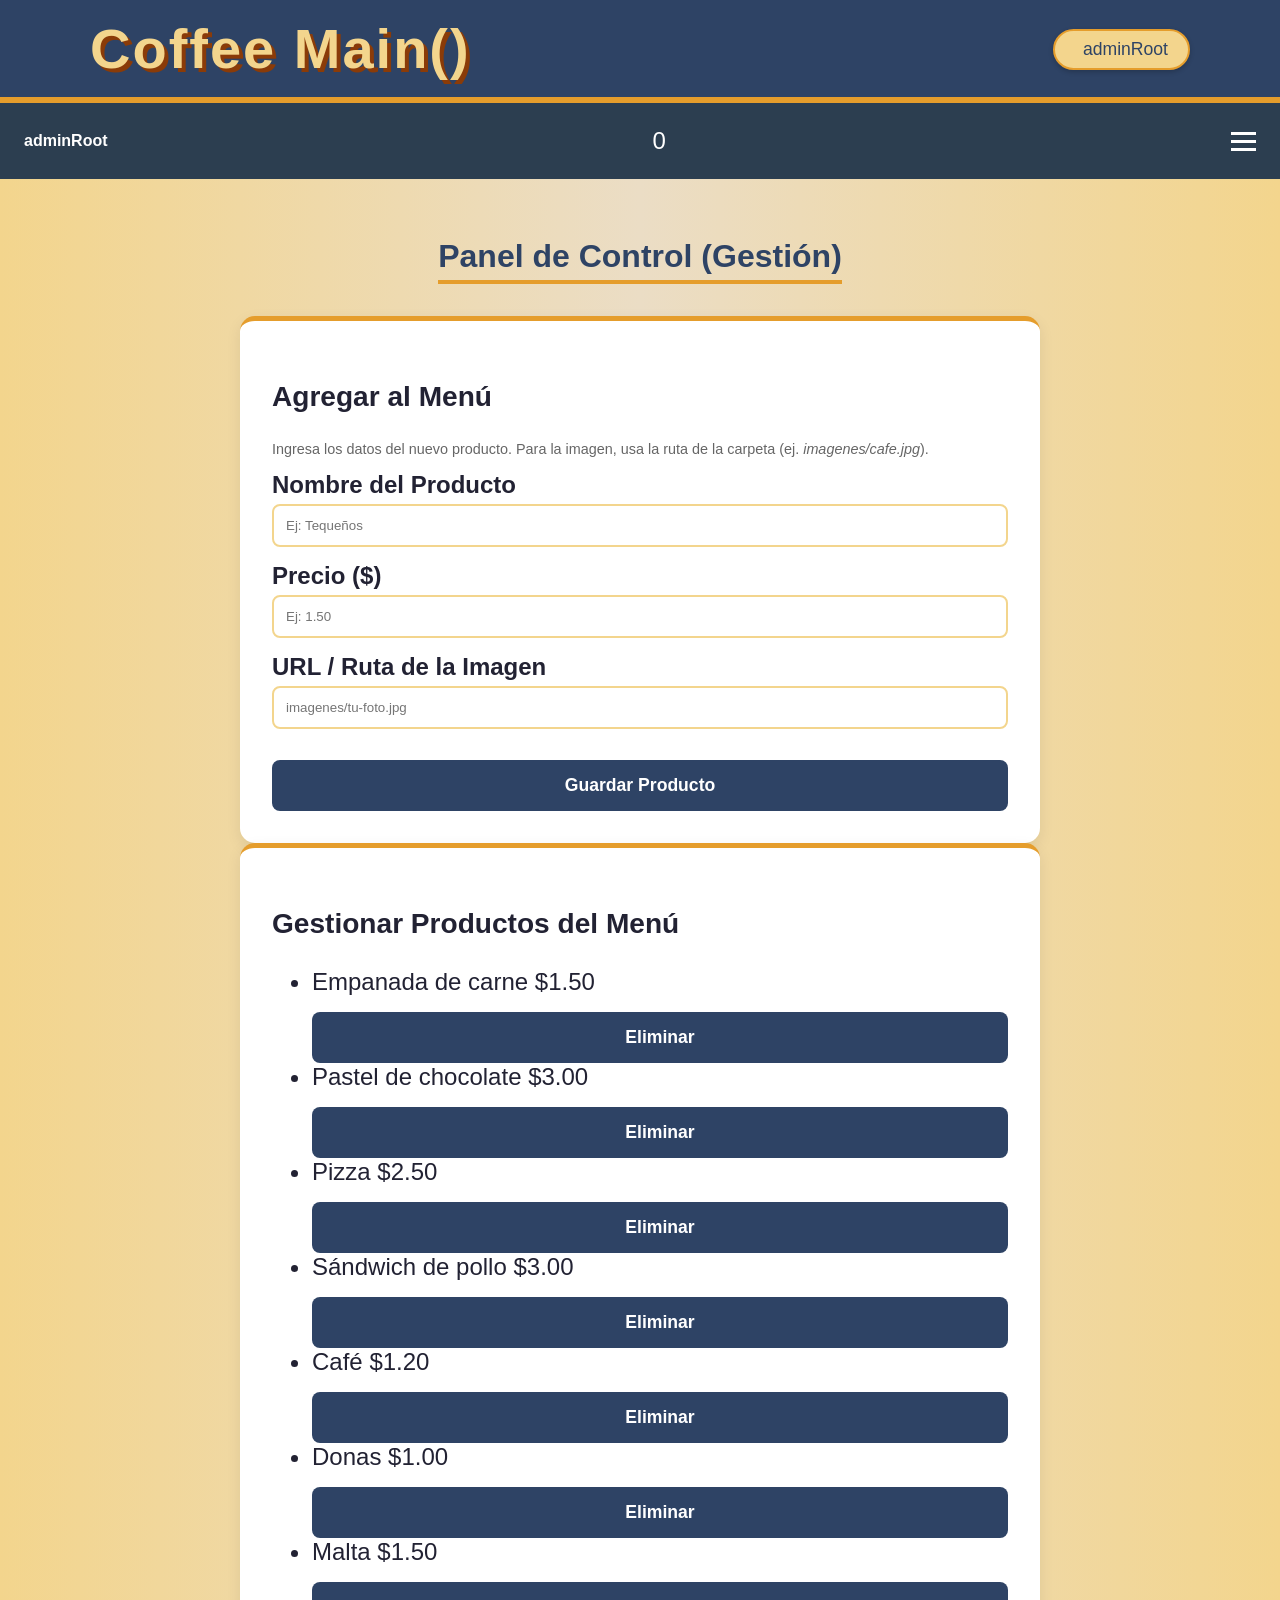
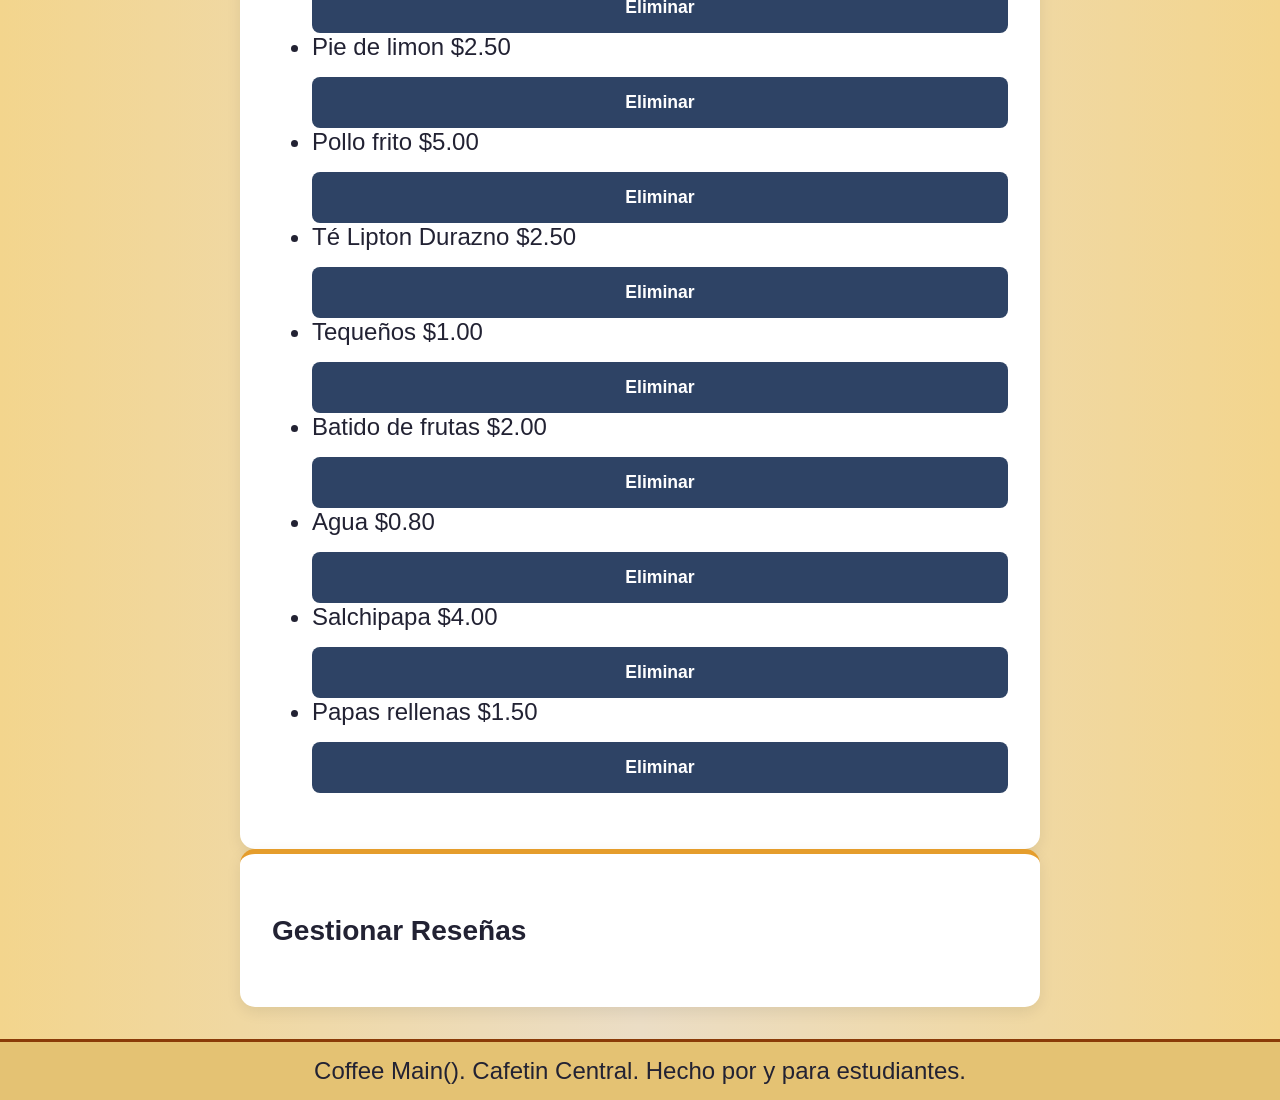
<file: html/panel_admin.html>
<!DOCTYPE html>
<html lang="es">
<head>
    <meta charset="UTF-8">
    <meta name="viewport" content="width=device-width, initial-scale=1.0">
    <title>Interfaz del personal Administrador</title>
    <link rel="stylesheet" href="../css/styles.css">
    <link rel="stylesheet" href="../css/admin.css">
    <script src="../js/admin.js" defer></script>
    <link rel="stylesheet" href="../css/encabezado.css">
</head>
<body>

    <header id="encabezado_principal">
    <div class="contenedor">
        <h1 id="titulo_logo" class="main-title">Coffee Main()</h1>
        <nav id="navegacion_principal">
            <span id="estado_sesion">
                <i class="fas fa-user-circle"></i> adminRoot
            </span>
        </nav>
    </div>
</header>
    <!--barra de navegacion-->
    <nav class="navbar">
        <div class="user-profile">
            
            <span class="user-name">adminRoot</span>
        </div>

        <div class="cart-container" id="open-cart-btn">
            <i class="fas fa-shopping-cart"></i>
            <span id="cart-count">0</span>
        </div>

        <div class="menu-wrapper">
            <input type="checkbox" id="menu-toggle">
            
            <label for="menu-toggle" class="hamburger-label">
                <span></span>
                <span></span>
                <span></span>
            </label>

            <ul class="nav-menu">
                <li><a href="#">Ver Historial de Compras</a></li>
                <li><a href="lealtad.html">Consultar Puntos de Lealtad</a></li>
                <li><a href="index.html">Cerrar Sesión</a></li>
            </ul>
        </div>
    </nav>

    <div class="container">
        <div style="text-align: center;"><h2 class="section-title">Panel de Control (Gestión)</h2></div>

        <div class="card">
            <h3><i class="fas fa-plus-circle"></i> Agregar al Menú</h3>
            <p style="font-size: 0.9rem; color: #666;">Ingresa los datos del nuevo producto. Para la imagen, usa la ruta de la carpeta (ej. <i>imagenes/cafe.jpg</i>).</p>
            
            <form id="form-agregar-producto">
                <div class="form-group">
                    <label for="prod-nombre">Nombre del Producto</label>
                    <input type="text" id="prod-nombre" placeholder="Ej: Tequeños" required>
                </div>
                <div class="form-group">
                    <label for="prod-precio">Precio ($)</label>
                    <input type="number" step="0.01" id="prod-precio" placeholder="Ej: 1.50" required>
                </div>
                <div class="form-group">
                    <label for="prod-imagen">URL / Ruta de la Imagen</label>
                    <input type="text" id="prod-imagen" placeholder="imagenes/tu-foto.jpg" required>
                </div>
                <button type="submit" class="btn-primary">Guardar Producto</button>
            </form>
        </div>

        <div class="card">
            <h3><i class="fas fa-hamburger"></i> Gestionar Productos del Menú</h3>
            <ul class="admin-list" id="lista-productos">
                </ul>
        </div>

        <div class="card">
            <h3><i class="fas fa-comments"></i> Gestionar Reseñas</h3>
            <ul class="admin-list" id="lista-resenas">
                </ul>
        </div>
    </div>

    <!-- FOOTER -->
        <footer class="footer">
            Coffee Main(). Cafetin Central. Hecho por y para estudiantes.
        </footer>
    </div>

</body>
</html>
</file>
<file: css/login.css>
body{
    margin: 0;
    padding: 0;
    font-family: Montserrat, Arial, Helvetica, sans-serif;
    height: 100vh;
}

.background{

    background: linear-gradient(to right, rgba(243, 213, 141, 0.85), rgba(235, 221, 197, 0.85)), url('imagenes/general/cafetin.jpg');
    background-size: cover;
    background-position: center;
    min-height: 100vh;
    display: flex;
    flex-direction: column;
}

.page-header{
    text-align: center;
    padding: 20px 10px;
    background-color: rgba(0,0,0,0.3);
    backdrop-filter: blur(5px);
    box-sizing: border-box;
    border-bottom: 3px solid #E59D2C;
}

.footer{
    text-align: center;
    background-color:#e4c273;
    margin: initial;
    margin-bottom: auto;

    font-family:'Gill Sans', 'Gill Sans MT', Calibri, 'Trebuchet MS', sans-serif;
}

hr {
    border: none;
    height: 4px;
    background: linear-gradient(to right, #8A3B08, #2E4365, #E59D2C);
    border-radius: 2px;
    margin: 10px 0;
    box-shadow: 0 2px 8px rgba(0, 0, 0, 0.1);
}



.main-title{
    font-size: 4rem;
    font-weight: 800;
    color: #F3D58D;
    margin: 0;
    letter-spacing: 2px;
    text-shadow: 6px 3px 5px #8A3B08;
}

.main-subtitle{
    font-size: 1.3rem;
    color: #ffffff27;
    margin: 10px 0 0 0;
    font-style:oblique;
    text-shadow: 2px 2px 0px #09172e;
}

.image {
    width: 100%;
    max-width: 730px;
    object-fit: contain;
    border-radius: 20px;
    box-shadow: 0 15px 35px rgba(138,59,8,0.3);
    backdrop-filter: blur(10px);
}

.image-container {
    flex: 1;
    height: 100%;
    display: flex;
    align-items: stretch; /* Estira la imagen en altura */
}

.image-container, .form-container {
        width: 100%;
    }

.main-container {
    display: flex;
    flex: 1;
    align-items: stretch;
    justify-content: center;
    padding: 30px;
    gap: 40px;
    max-width: 1400px;
    margin: 0 auto;
    width: 100%;
    box-sizing: border-box;
    min-height: calc(100vh - 200px);
}

/*----------login----------*/

.form-container{
    flex: 1;
    max-width: 450px;
    background-color: rgba(250, 250, 239, 0.9);
    border-radius: 30px;
    padding: 40px;
    border-top: 6px solid #E59D2C;
    backdrop-filter: blur(5px);
    box-shadow: 0 15px 35px rgba(46, 67, 101, 0.3);
}

.form-title {
    font-size: 2.4rem;
    font-weight: 800;
    text-align: center;
    margin-top: 0;
    margin-bottom: 35px;
    
    /* Degradado de marrón a azul */
    background: linear-gradient(135deg, #8A3B08 0%, #2E4365 100%);
    -webkit-background-clip: text;
    -webkit-text-fill-color: transparent;
    background-clip: text;
    
    /* Sombra para dar profundidad */
    text-shadow: 3px 3px 6px rgba(0, 0, 0, 0.1);
    
    /* Línea decorativa */
    position: relative;
    padding-bottom: 15px;
}

.input_group.usuario-container {
    margin-bottom: 30px;  
    border-left: 3px solid #E59D2C; 
    padding-left: 15px;
}

.usuario-contenedor {
    background-color: rgba(243, 213, 141, 0.2); 
    border-radius: 10px;
    padding: 15px;
    margin-bottom: 20px;
}

#usuario-campo {
    animation: destacar 1s ease; 
    transform: scale(1.02);
}


.login-title{
    color:#8A3B08;
    font-size: 2.2rem;
    font-weight: 700;
    margin-top: 0;
    text-align: center;
    letter-spacing: 1px;
}

.welcome-message{
    color:#2E4365;
    font-size: 1rem;
    text-align: center;
    margin-bottom: 30px;
    padding: 0 10px;
    font-style: italic;
}

.login-container{
    display: flex;
    justify-content: center;
    align-items: center;
    height: 100pvh;
    width: 100%;
    padding: 20px;
    box-sizing: border-box;
}

.login-card{
    display: flex;
    flex:1;
    flex-direction: column;
    justify-content:center;
    align-items: center;
    width: 100%;
    max-width: 420px;
    margin-left: 30px;
    margin-top: 2px;
    padding: 40px 35px;
    background-color: rgba(46, 67, 101, 0.3);
    border-radius: 30px;

    border-top: 6px solid #E59D2C;
    backdrop-filter: blur(5px);
    box-sizing: border-box;
}

.login-card__title {
    font-size: 2rem;
    color: #2E4365; /* Police Blue */
    margin-top: 0;
    margin-bottom: 30px;
    text-align: center;
    font-weight: 600;
    margin-top: 20px;
}

.login{
  display: flex;
  flex-direction: column;
  justify-content: center; /* Centrado horizontal */
  align-items: center;     /* Centrado vertical */
  width: 100%;
  margin: 20px auto;         /* Centrado horizontal */
  margin-top: 20px;
  padding: 40px;
  background-color: #fafaef;
  box-shadow: 0 10px 25px rgba(46, 67, 101, 0.15);
  border-radius: 25px;
  border-top: 5px solid #bb8e46; 
  backdrop-filter: blur(3px);
}

.login-btn {
    
    width: 100%;
    padding: 16px;
    background-color: #2E4365;
    color: #ffffff;
    border: none;
    border-radius: 50px;
    font-size: 1.2rem;
    font-weight: bold;
    cursor: pointer;
    transition: all 0.3s;
    margin: 15px 0 20px 0;
    box-shadow: 0 4px 6px rgba(0,0,0,0.1);
}

.forgot-password{
    text-align: center;
}

.forgot-password a{
    color: #2E4365;
    text-decoration: none;
    font-width: 500;
    transition: all 0.2s;
}

.forgot-password a:hover {
    color: #8A3B08;
    text-decoration: underline;
}

.login-btn:hover {
    /* Hover: Citrine Brown */
    background-color: #8A3B08;
    transform: translateY(-3px);
    box-shadow: 0 6px 10px rgba(138,59,8,0.3);
}

.login-btn a {
    color: #ffffff;
    text-decoration: none;
}

.input-group{
    margin-bottom: 25px;
    width: 100%;
}
.input-group label {
    
    display: block;
    margin-bottom: 8px;
    color: #2E4365;
    font-weight: 600;
    font-size: 0.95rem;
    letter-spacing: 0.5px;
}

.input-field {

     width: 100%;
    padding: 15px 18px;
    border: 2px solid #F3D58D;
    border-radius: 15px;
    box-sizing: border-box;
    outline: none;
    transition: all 0.3s ease;
    font-size: 1rem;
    background-color: white;
    color: #333;
}

.input-field:focus {
    border-color: #E59D2C;
    box-shadow: 0 0 0 4px rgba(229, 157, 44, 0.2);
    background-color: #fff;
}

/* Color del texto placeholder */
.input-field::placeholder {
    color: #999;
    opacity: 1;
}

#username{
    all: unset;
    width: 100%;
    padding: 15px 18px;
    border: 2px solid #F3D58D;
    border-radius: 15px;
    box-sizing: border-box;
    font-size: 1rem;
    background-color: white;
}

#username:focus {
    border-color: #E59D2C;
    box-shadow: 0 0 0 4px rgba(229, 157, 44, 0.2);
}

#username label{
    display: block;
    margin-bottom: 8px;
    color: #2E4365;
    font-weight: 600;
    font-size: 0.95rem;
    margin-bottom: 30px;
    letter-spacing: 0.5px;
}

.password-wrapper {
    position: relative;
    width: 100%;
}

.password-wrapper .input-field {
    padding-right: 45px;
}

.input-group input {
    
    width: 100%;
    padding: 15px 18px;
    border: 2px solid #F3D58D;
    border-radius: 15px;
    box-sizing: border-box;
    outline: none;
    transition: border-color 0.3s, box-shadow 0.3s;
    font-size: 1rem;
    margin-bottom: 5px;
    background-color: rgba(255, 255, 255, 0.9);
}

.input-group input:focus {
            /* Foco: Marigold */
            border-color: #E59D2C;
            box-shadow: 0 0 0 4px rgba(229, 157, 44, 0.2);
        }

.password-wrapper{
    position: relative;
    width: 100%;
}

.Form{
    margin-left: 2%;
}

#password, .password-wrapper input{

    width: 100%;
    padding-right: 45px;
    box-sizing: border-box;

}

.emoji-eye{
    position: absolute;
    right: 15px;
    top: 50%;
    transform: translateY(-50%);
    cursor: pointer;
    user-select: none;
    font-size: 1.3rem;
    opacity: 0.7;
    transition: opacity 0.2s;
    z-index: 10;
}

.emoji-eye:hover{
    opacity: 1;
}

.footer {
    text-align: center;
    background-color: #e4c273;
    padding: 15px;
    font-family: 'Gill Sans', 'Gill Sans MT', Calibri, 'Trebuchet MS', sans-serif;
    border-top: 3px solid #8A3B08;
}
</file>
<file: css/styles.css>
body{
    background: linear-gradient(to right,#F3d58d,#ebddc5, #F3d58d);
    font-family: Montserrat, Arial, Helvetica, sans-serif;
    font-size: 24px;
    color: #223;
    margin: 0;

}

/*----------login----------*/

.login{
  display: flex;
  justify-content: center; /* Centrado horizontal */
  align-items: center;     /* Centrado vertical */
  width: 100%;
  max-width: 480px;
  margin: 0 auto;         /* Centrado horizontal */
  margin-top: 20px;
  padding: 40px;
  background-color: #fafaef;
  box-shadow: 0 10px 25px rgba(46, 67, 101, 0.15);
  border-radius: 15px;
  border-top: 5px solid #E59D2C; 

}

.login-btn {
    
    width: 100%;
    padding: 12px;
    background-color: #2E4365;
    color: #ffffff;
    border: none;
    border-radius: 8px;
    font-size: 1rem;
    font-weight: bold;
    cursor: pointer;
    transition: background-color 0.3s, transform 0.2s;
    margin-bottom: 20px;
}

.login-btn:hover {
    /* Hover: Citrine Brown */
    background-color: #8A3B08;
    transform: translateY(-2px);
}
.login-btn a {
    color: #ffffff;
    text-decoration: none;
}

.input-group label {
    
    display: block;
    margin-bottom: 5px;
    color: #2E4365;
    font-weight: 600;
    font-size: 0.9rem;
    margin-bottom: 30px;
}

.input-group input {
    
    width: 100%;
    padding: 12px;
    border: 2px solid #F3D58D;
    border-radius: 8px;
    box-sizing: border-box;
    outline: none;
    transition: border-color 0.3s;
    margin-bottom: 30px;
}

.input-group input:focus {
            /* Foco: Marigold */
            border-color: #E59D2C;
        }


/*----------barra de navegacion del sitio----------*/
.navbar {
    display: flex;
    justify-content: space-between;
    align-items: center;
    background-color: #2c3e50;
    color: white;
    padding: 0.5rem 1.5rem;
    height: 60px;
    position: sticky;
    top: 0;
    z-index: 1000;
}

/* Sección del Usuario (Foto y Nombre) */
.user-profile {
    display: flex;
    align-items: center;
    gap: 12px;
}

.profile-pic {
    width: 40px;
    height: 40px;
    border-radius: 50%;
    object-fit: cover;
    border: 2px solid #ecf0f1;
}

.user-name {
    font-weight: 600;
    font-size: 1rem;
}

/* Menú Hamburguesa (Lógica con Checkbox) */
#menu-toggle {
    display: none; /* Escondemos el checkbox */
}

.hamburger-label {
    cursor: pointer;
    display: flex;
    flex-direction: column;
    gap: 5px;
    z-index: 10;
}

.hamburger-label span {
    display: block;
    width: 25px;
    height: 3px;
    background-color: white;
    transition: all 0.3s ease;
}

/* Lista de Opciones */
.nav-menu {
    position: absolute;
    top: 60px;
    right: 0;
    background-color: #34495e;
    width: 200px;
    list-style: none;
    padding: 0;
    margin: 0;
    display: none; /* Escondido por defecto */
    flex-direction: column;
    box-shadow: 0 4px 6px rgba(0,0,0,0.1);
}

.nav-menu li {
    border-bottom: 1px solid #2c3e50;
}

.nav-menu li a {
    display: block;
    padding: 15px 20px;
    color: white;
    text-decoration: none;
    transition: background 0.3s;
}

.nav-menu li a:hover {
    background-color: #1abc9c;
}

/* Mostrar menú cuando el checkbox esté marcado */
#menu-toggle:checked ~ .nav-menu {
    display: flex;
}

/* Animación básica del icono hamburguesa */
#menu-toggle:checked ~ .hamburger-label span:nth-child(1) {
    transform: translateY(8px) rotate(45deg);
}
#menu-toggle:checked ~ .hamburger-label span:nth-child(2) {
    opacity: 0;
}
#menu-toggle:checked ~ .hamburger-label span:nth-child(3) {
    transform: translateY(-8px) rotate(-45deg);
}

/*productos del carrito*/
.cart-container{
    position: relative;
    margin-right: 20px; 
    cursor: pointer;
}
.fas fa-shopping-cart{
    font-size: 1.5rem;
        color: #EBDDC5;
}
.cart-count{
    position: absolute;
    top: -10px;
    right: -10px;
    background-color: #E59D2C; /* Marigold */
    color: #2E4365; /* Police Blue */
    border-radius: 50%;
    padding: 2px 6px;
    font-size: 0.75rem;
    font-weight: bold;
    border: 2px solid #2E4365;
}

/*footer*/
.footer {
    text-align: center;
    background-color: #e4c273;
    padding: 15px;
    font-family: 'Gill Sans', 'Gill Sans MT', Calibri, 'Trebuchet MS', sans-serif;
    border-top: 3px solid #8A3B08;
}
/**/


/*----------lista de productos----------*/

/* Contenedor principal de los productos */
/**/.products-container {
    display: grid;
    grid-template-columns: repeat(auto-fit, minmax(280px, 1fr));
    gap: 2rem;
    padding: 2rem;
    max-width: 1200px;
    margin: 0 auto;
}

/* Estilo de cada tarjeta de producto */

.product-card {
    background-color: white;
    border-radius: 15px;
    box-shadow: 0 5px 15px rgba(0,0,0,0.08);
    overflow: hidden;
    transition: transform 0.3s ease, box-shadow 0.3s ease;
    display: flex;
    flex-direction: column;
    padding: 25px;
}

.product-card:hover {
    transform: translateY(-5px);
    box-shadow: 0 8px 20px rgba(0,0,0,0.12);
}

.product-card img {
    width: 100%;
    height: 180px;
    object-fit: cover;
    border-bottom: 3px solid #F3D58D; /* Buff para separar imagen de texto */
}

.product-info {
    padding: 1rem;
    flex-grow: 1;
    display: flex;
    flex-direction: column;
    justify-content: space-between;
}

.product-info h3 {
    margin-top: 0;
    margin-bottom: 0.5rem;
    font-size: 1.3rem;
    color: #2E4365; /* Police Blue */
}

.product-info p.price {
    font-size: 1.2rem;
    font-weight: bold;
    color: #8A3B08; /* Citrine Brown para el precio */
    margin-bottom: 1rem;
}

.add-to-cart-btn {
    background-color: #E59D2C; /* Marigold */
    color: white;
    border: none;
    padding: 10px 15px;
    border-radius: 8px;
    cursor: pointer;
    font-size: 0.95rem;
    font-weight: 600;
    display: flex;
    align-items: center;
    justify-content: center;
    gap: 8px;
    transition: background-color 0.3s, transform 0.2s;
}

.add-to-cart-btn:hover {
    background-color: #8A3B08; /* Citrine Brown al pasar el ratón */
    transform: translateY(-2px);
}

.info{
    font-size: 16px;
    font-weight: 400;
    color: #8a8a8a;
}

.img_producto{
    width: 100px;
    height: 100px;
    border-radius: 5px;
    margin: 10px auto 10px auto;
}

/*-------estilos para el agregado de productos--------*/

/* Contenedor principal de la cuadrícula */
.products-grid {
    display: grid;
    /* Esto crea columnas automáticas de mínimo 250px */
    grid-template-columns: repeat(auto-fill, minmax(250px, 1fr));
    gap: 25px; /* Espacio entre cuadritos */
    padding: 20px 0;
    width: 100%;
    max-width: 1200px;
    margin: 0 auto;
}

/* Estilo de cada tarjeta (cuadrito) */
.product-card {
    background: #fff;
    border-radius: 12px;
    box-shadow: 0 4px 15px rgba(0,0,0,0.1);
    overflow: hidden;
    transition: transform 0.3s ease;
    display: flex;
    flex-direction: column;
    border: 1px solid #eee;
}

.product-card:hover {
    transform: translateY(-8px); /* Efecto de levante al pasar el mouse */
}

/* Ajuste de imágenes para que todas midan lo mismo */
.product-image, .product-img {
    width: 100%;
    height: 180px;
    object-fit: cover; /* Recorta la imagen para que no se deforme */
    border-bottom: 1px solid #f0f0f0;
}

/* Información dentro del cuadrito */
.product-info {
    padding: 15px;
    text-align: center;
    flex-grow: 1;
    display: flex;
    flex-direction: column;
    justify-content: space-between;
}

.product-info h3 {
    font-size: 1.2rem;
    margin-bottom: 8px;
    color: #333;
}

.product-price {
    font-weight: bold;
    color: #e67e22;
    font-size: 1.3rem;
    margin-bottom: 12px;
}

/* Botón de agregar */
.add-to-cart-btn, .btn-add-cart {
    background-color: #27ae60;
    color: white;
    border: none;
    padding: 10px;
    border-radius: 6px;
    cursor: pointer;
    transition: background 0.2s;
    width: 100%;
}

.add-to-cart-btn:hover, .btn-add-cart:hover {
    background-color: #219150;
}

/* Separador elegante */
.separator {
    border: 0;
    height: 1px;
    background: #ddd;
    margin: 40px 0;
}



/*notificacion de agregado al carrito*/

/* Mensaje de confirmación del carrito */
.cart-confirmation {
    position: fixed;
    bottom: 20px;
    right: 20px;
    background-color: #2E4365; /* Police Blue */
    color: white;
    padding: 15px 20px;
    border-radius: 10px;
    box-shadow: 0 4px 15px rgba(0,0,0,0.2);
    opacity: 0;
    transform: translateY(20px);
    transition: opacity 0.4s ease-out, transform 0.4s ease-out;
    z-index: 1001;
    display: flex;
    align-items: center;
    gap: 10px;
}

.cart-confirmation.show {
    opacity: 1;
    transform: translateY(0);
}

/*----------Canjeo de puntos de lealtad----------*/

/* Contenedor Principal en 2 columnas */
.layout-principal {
    max-width: 1100px;
    margin: 2rem auto;
    display: flex;
    gap: 3rem;
    padding: 0 1rem;
    align-items: flex-start;
}

/* Columna Izquierda: Saldo */
.columna-saldo {
    flex: 1;
    position: sticky;
    top: 20px;
}

.saldo-panel {
    background-color: #8A3B08; /* Citrine Brown */
    color: #EBDDC5; /* Pearl */
    border-radius: 12px;
    padding: 2rem;
    text-align: center;
    box-shadow: 0 4px 15px rgba(0,0,0,0.2);
}

.saldo-panel h2 {
    margin: 0 0 10px 0;
    font-size: 1.2rem;
    text-transform: uppercase;
    letter-spacing: 1px;
}

.saldo-cantidad {
    font-size: 4rem;
    font-weight: bold;
    color: #E59D2C; /* Marigold */
    margin: 0;
}

/* Columna Derecha: Recompensas */
.columna-premios {
    flex: 2;
}

.seccion-titulo {
    color: #8A3B08; /* Citrine Brown */
    border-bottom: 3px solid #E59D2C; /* Marigold */
    padding-bottom: 10px;
    margin-top: 0;
    margin-bottom: 1.5rem;
}

.premios-grid {
    display: grid;
    grid-template-columns: repeat(auto-fill, minmax(220px, 1fr));
    gap: 1.5rem;
}

.tarjeta-premio {
    background-color: #F3D58D; /* Buff */
    border-radius: 10px;
    padding: 1.5rem;
    text-align: center;
    border: 1px solid #E59D2C;
    display: flex;
    flex-direction: column;
    justify-content: space-between;
    transition: all 0.3s ease;
}

.tarjeta-premio:hover {
    transform: translateY(-5px);
    box-shadow: 0 6px 12px rgba(46, 67, 101, 0.2);
}

.icono-premio {
    font-size: 2.5rem;
    margin-bottom: 0.5rem;
}

.titulo-premio {
    font-weight: bold;
    color: #8A3B08; /* Citrine Brown */
    margin-bottom: 5px;
}

.costo-premio {
    color: #2E4365; /* Police Blue */
    font-weight: bold;
    margin-bottom: 15px;
}

/* Botones */
.btn-canjear {
    background-color: #E59D2C; /* Marigold */
    color: #2E4365; /* Police Blue */
    border: none;
    padding: 10px;
    border-radius: 5px;
    font-weight: bold;
    cursor: pointer;
    transition: background 0.2s;
}

.btn-canjear:hover:not(:disabled) {
    background-color: #8A3B08; /* Citrine Brown */
    color: #EBDDC5; /* Pearl */
}

.btn-canjear:disabled {
    background-color: #d1bfa7;
    color: #8a8a8a;
    cursor: not-allowed;
}

/* Notificación */
#notificacion {
    position: fixed;
    top: 20px;
    right: 20px;
    padding: 15px 25px;
    border-radius: 5px;
    color: white;
    font-weight: bold;
    display: none;
    z-index: 1000;
    box-shadow: 0 4px 10px rgba(0,0,0,0.3);
}

/*----------carrito----------*/

.cart-overlay {
    position: fixed;
    top: 0;
    left: 0;
    width: 100%;
    height: 100%;
    background-color: rgba(46, 67, 101, 0.6); /* Police Blue semitransparente */
    z-index: 1000;
    display: none;
    opacity: 0;
    transition: opacity 0.3s ease;
}

.cart-overlay.show {
    display: block;
    opacity: 1;
}

.cart-sidebar {
    position: fixed;
    top: 0;
    right: -400px; /* Oculto por defecto fuera de la pantalla */
    width: 100%;
    max-width: 350px;
    height: 100vh;
    background-color: #EBDDC5; /* Pearl */
    box-shadow: -5px 0 15px rgba(0,0,0,0.2);
    z-index: 1001;
    transition: right 0.3s ease;
    display: flex;
    flex-direction: column;
}

.cart-sidebar.open {
    right: 0; /* Desliza hacia adentro */
}

.cart-header {
    background-color: #2E4365; /* Police Blue */
    color: white;
    padding: 20px;
    display: flex;
    justify-content: space-between;
    align-items: center;
}

.cart-header h2 {
    margin: 0;
    font-size: 1.2rem;
}

.close-cart {
    background: none;
    border: none;
    color: white;
    font-size: 1.5rem;
    cursor: pointer;
}

.cart-items-container {
    flex-grow: 1;
    overflow-y: auto;
    padding: 20px;
}

.cart-item-sidebar {
    background-color: white;
    border-radius: 8px;
    padding: 10px;
    margin-bottom: 10px;
    display: flex;
    justify-content: space-between;
    align-items: center;
    border-left: 4px solid #E59D2C; /* Marigold */
    box-shadow: 0 2px 5px rgba(0,0,0,0.05);
}

.cart-item-info h4 {
    margin: 0 0 5px 0;
    color: #2E4365;
    font-size: 0.95rem;
}

.cart-item-info p {
    margin: 0;
    color: #8A3B08; /* Citrine Brown */
    font-weight: bold;
    font-size: 0.9rem;
}

.remove-item-btn {
    background: none;
    border: none;
    color: #d9534f;
    cursor: pointer;
    font-size: 1.1rem;
}

.cart-footer {
    padding: 20px;
    background-color: white;
    border-top: 2px solid #F3D58D; /* Buff */
}

.cart-total-sidebar {
    display: flex;
    justify-content: space-between;
    font-size: 1.2rem;
    font-weight: bold;
    color: #2E4365;
    margin-bottom: 15px;
}

.btn-checkout {
    display: block;
    width: 100%;
    background-color: #E59D2C; /* Marigold */
    color: white;
    text-align: center;
    padding: 12px;
    border-radius: 8px;
    text-decoration: none;
    font-weight: bold;
    transition: background-color 0.3s;
}

.btn-checkout:hover {
    background-color: #8A3B08; /* Citrine Brown */
}

.empty-cart-msg {
    text-align: center;
    color: #2E4365;
    margin-top: 50px;
    font-style: italic;
        }

.fas fa-shopping-cart{
    font-size: 1.5rem;
}

.cart-count{
    position: absolute; 
    top: -10px;
    right: -15px; 
    background-color: #E59D2C; color: white; 
    border-radius: 50%; padding: 2px 6px; 
    font-size: 0.8rem; font-weight: bold;
}

.cart-container{
    position: relative;
    cursor: pointer;
}

/*realizar pago*/

.user-profile { 
    display: flex; 
    align-items: center; 
    gap: 12px; 
}
.profile-pic { 
    width: 40px; 
    height: 40px; 
    border-radius: 50%; 
    border: 2px solid #EBDDC5; 
}
.loyalty-badge { 
    background-color: #E59D2C; 
    color: #2E4365; 
    padding: 4px 10px; 
    border-radius: 20px; 
    font-size: 0.85rem; 
    font-weight: bold; 
    display: flex; 
    align-items: center; gap: 5px; 
}
.container { 
    max-width: 900px; 
    margin: 2rem auto; 
    padding: 0 20px; }
    .section-title { 
        text-align: center; 
        color: #2E4365; 
        margin-bottom: 2rem; 
        font-size: 2rem; 
        border-bottom: 4px solid #E59D2C; 
        display: inline-block; 
        padding-bottom: 5px; 
    }

.hidden { display: none !important; }
.card { background-color: white; border-radius: 15px; padding: 2rem; box-shadow: 0 5px 15px rgba(0,0,0,0.08); border-top: 5px solid #E59D2C; }
        .cart-item { display: flex; justify-content: space-between; border-bottom: 1px solid #F3D58D; padding: 10px 0; }
        .cart-total { display: flex; justify-content: space-between; font-size: 1.3rem; font-weight: bold; color: #8A3B08; margin-top: 15px; padding-top: 15px; border-top: 2px solid #2E4365; }
        .form-group { margin-bottom: 15px; }
        .form-group label { display: block; margin-bottom: 5px; font-weight: 600; }
        .form-group input { width: 100%; padding: 12px; border: 2px solid #F3D58D; border-radius: 8px; box-sizing: border-box; outline: none; transition: 0.3s; }
        .form-group input:focus { border-color: #E59D2C; }
        .row { display: flex; gap: 15px; }
        .row .form-group { flex: 1; }
        .btn-primary { width: 100%; background-color: #2E4365; color: white; border: none; padding: 15px; border-radius: 8px; font-size: 1.1rem; font-weight: bold; cursor: pointer; transition: 0.3s; margin-top: 1rem; }
        .btn-primary:hover { background-color: #8A3B08; transform: translateY(-2px); }
        .btn-primary:disabled { background-color: #ccc; cursor: not-allowed; transform: none; }
        .status-screen { text-align: center; padding: 3rem; }
        .status-screen i { font-size: 4rem; margin-bottom: 1rem; }
        .loading i { color: #E59D2C; animation: spin 1s linear infinite; }
        .success i { color: #2E4365; }
        @keyframes spin { 100% { transform: rotate(360deg); } }
        .history-item { background-color: #F3D58D; padding: 15px; border-radius: 10px; margin-bottom: 15px; display: flex; justify-content: space-between; align-items: center; border-left: 5px solid #2E4365; }
        .history-details p { margin: 5px 0; }
        .history-points { background-color: #E59D2C; color: white; padding: 5px 12px; border-radius: 15px; font-weight: bold; font-size: 0.9rem; }
        
        /* Enlace para volver a comprar */
        .back-link { display: block; text-align: center; margin-top: 15px; color: #2E4365; text-decoration: none; font-weight: bold; }
        .back-link:hover { text-decoration: underline; color: #8A3B08; }

/*historial de compras*/
/* --- Contenedores Principales --- */
        .container { max-width: 800px; margin: 2rem auto; padding: 0 20px; }
        
        .section-title { 
            text-align: center; 
            color: #2E4365; 
            margin-bottom: 2rem; 
            font-size: 2rem; 
            border-bottom: 4px solid #E59D2C; 
            display: inline-block; 
            padding-bottom: 5px; 
        }
        
        .card { 
            background-color: white; 
            border-radius: 15px; 
            padding: 2rem; 
            box-shadow: 0 5px 15px rgba(0,0,0,0.08); 
            border-top: 5px solid #E59D2C; 
        }
        
        /* --- Tarjetas de Pedidos --- */
        .order-card { 
            background-color: #fcf9f2; 
            border: 1px solid #F3D58D; 
            border-radius: 10px; 
            padding: 15px; 
            margin-bottom: 20px; 
            transition: transform 0.2s;
        }

        .order-card:hover {
            transform: translateY(-3px);
            box-shadow: 0 4px 8px rgba(0,0,0,0.1);
        }

        .order-header { 
            display: flex; 
            justify-content: space-between; 
            align-items: center; 
            border-bottom: 2px solid #EBDDC5; 
            padding-bottom: 10px; 
            margin-bottom: 10px; 
        }
        
        .order-id { font-weight: bold; color: #8A3B08; font-size: 1.1rem; }
        .order-date { color: #666; font-size: 0.9rem; }
        
        .order-items { margin: 10px 0; padding: 0; list-style: none; }
        .order-items li { 
            display: flex; 
            justify-content: space-between; 
            padding: 5px 0; 
            border-bottom: 1px dashed #EBDDC5; 
            font-size: 0.95rem; 
        }
        .order-items li:last-child { border-bottom: none; }
        
        .order-footer { 
            display: flex; 
            justify-content: space-between; 
            align-items: center; 
            margin-top: 15px; 
            padding-top: 10px; 
            background-color: white; 
            border-radius: 8px; 
            padding: 10px; 
        }
        
        .order-total { font-size: 1.2rem; font-weight: bold; color: #2E4365; }
        .order-points { 
            background-color: #E59D2C; 
            color: white; 
            padding: 4px 12px; 
            border-radius: 15px; 
            font-weight: bold; 
            font-size: 0.9rem; 
        }
        
        /* --- Estado Vacío --- */
        .empty-history { text-align: center; padding: 3rem; color: #8A3B08; }
        .empty-history i { font-size: 4rem; color: #F3D58D; margin-bottom: 1rem; }
        
        .back-btn { 
            display: inline-flex; 
            align-items: center; 
            gap: 8px; 
            background-color: #2E4365; 
            color: white; 
            text-decoration: none; 
            padding: 10px 20px; 
            border-radius: 8px; 
            font-weight: bold; 
            transition: 0.3s; 
            margin-bottom: 20px; 
        }
        .back-btn:hover { background-color: #8A3B08; }

.contenedor-nuevos-productos {
    display: grid;
    grid-template-columns: repeat(auto-fill, minmax(250px, 1fr));
    gap: 20px;
    padding: 20px;
    justify-items: center;
}

/* Estilo para las tarjetas que genera el JS */

.product-img {
    width: 100%;
    height: 180px;
    object-fit: cover;
}


.btn-add-cart {
    background-color: #e67e22;
    color: white;
    border: none;
    padding: 10px 15px;
    border-radius: 5px;
    cursor: pointer;
    font-weight: bold;
}

.btn-add-cart:hover {
    background-color: #d35400;
}
</file>
<file: css/caja.css>
/* Contenedor principal que centra el contenido */
.caja-container {
    max-width: 1400px;
    margin: 2rem auto;
    padding: 0 1.5rem;
}

/* Título de la página */
.page-title {
    text-align: center;
    color: #2E4365;
    margin-bottom: 2rem;
    font-size: 2.2rem;
    border-bottom: 4px solid #E59D2C;
    display: inline-block;
    padding-bottom: 0.5rem;
    width: auto;
    margin-left: auto;
    margin-right: auto;
}

/* Layout de dos columnas */
.caja-layout {
    display: flex;
    gap: 2rem;
    align-items: flex-start;
}

/* Columna de productos */
.productos-columna {
    flex: 2;
}

.productos-columna h2 {
    color: #2E4365;
    border-bottom: 3px solid #E59D2C;
    padding-bottom: 0.5rem;
    margin-top: 0;
    margin-bottom: 1.5rem;
    font-size: 1.8rem;
}

/* Grid de productos - reutilizando estilos de menu pero adaptado */
.products-grid {
    display: grid;
    grid-template-columns: repeat(auto-fill, minmax(240px, 1fr));
    gap: 1.5rem;
}

/* Tarjetas de producto (iguales a las del menú) */
.product-card {
    background-color: white;
    border-radius: 15px;
    overflow: hidden;
    box-shadow: 0 4px 10px rgba(0,0,0,0.05);
    border: 1px solid #F3D58D;
    transition: transform 0.3s, box-shadow 0.3s;
    display: flex;
    flex-direction: column;
    padding: 15px;
}

.product-card:hover {
    transform: translateY(-5px);
    box-shadow: 0 8px 15px rgba(0,0,0,0.1);
}

.product-image {
    width: 100%;
    height: 160px;
    object-fit: cover;
    border-radius: 10px;
    background-color: #EBDDC5;
}

.product-card h3 {
    margin: 12px 0 5px;
    color: #2E4365;
    font-size: 1.2rem;
}

.product-card .info {
    font-size: 0.9rem;
    color: #666;
    margin: 0 0 8px;
}

.product-card .price {
    font-weight: bold;
    color: #8A3B08;
    font-size: 1.3rem;
    margin: 5px 0 15px;
}

.add-to-order-btn {
    background-color: #E59D2C;
    color: white;
    border: none;
    padding: 10px;
    border-radius: 8px;
    font-weight: 600;
    cursor: pointer;
    transition: background-color 0.2s;
    width: 100%;
    font-size: 1rem;
}

.add-to-order-btn:hover {
    background-color: #8A3B08;
}

/* Columna de pedido */
.pedido-columna {
    flex: 1;
    position: sticky;
    top: 80px;
}

/* Tarjeta de resumen del pedido */
.resumen-pedido {
    background-color: #fcf9f2;
    border-radius: 15px;
    padding: 1.8rem;
    border: 2px solid #F3D58D;
    box-shadow: 0 4px 10px rgba(0,0,0,0.05);
}

.resumen-pedido h2 {
    color: #2E4365;
    border-bottom: 3px solid #E59D2C;
    padding-bottom: 0.5rem;
    margin-top: 0;
    margin-bottom: 1.5rem;
    font-size: 1.8rem;
    display: flex;
    align-items: center;
    gap: 10px;
}

/* Lista de productos en el pedido */
.pedido-lista {
    list-style: none;
    padding: 0;
    margin: 0 0 1.5rem;
    max-height: 400px;
    overflow-y: auto;
}

.pedido-item {
    display: flex;
    justify-content: space-between;
    align-items: center;
    padding: 12px 0;
    border-bottom: 1px dashed #EBDDC5;
}

.pedido-item-info {
    flex: 2;
}

.pedido-item-nombre {
    font-weight: 600;
    color: #2E4365;
}

.pedido-item-detalle {
    font-size: 0.9rem;
    color: #666;
}

.pedido-item-precio {
    font-weight: bold;
    color: #8A3B08;
    margin-right: 10px;
    min-width: 70px;
    text-align: right;
}

.pedido-item-eliminar {
    background: none;
    border: none;
    color: #d9534f;
    cursor: pointer;
    font-size: 1.1rem;
    padding: 5px;
    transition: color 0.2s;
}

.pedido-item-eliminar:hover {
    color: #b52b27;
}

.pedido-vacio {
    text-align: center;
    color: #999;
    padding: 2rem 0;
}

/* Total y botón finalizar */
.pedido-total {
    display: flex;
    justify-content: space-between;
    font-size: 1.5rem;
    font-weight: bold;
    color: #2E4365;
    border-top: 2px solid #E59D2C;
    padding-top: 1rem;
    margin-top: 1rem;
}

.btn-finalizar {
    background-color: #2E4365;
    color: white;
    border: none;
    padding: 15px;
    border-radius: 8px;
    font-size: 1.2rem;
    font-weight: bold;
    cursor: pointer;
    width: 100%;
    transition: background-color 0.3s;
    margin-top: 1rem;
}

.btn-finalizar:hover:not(:disabled) {
    background-color: #8A3B08;
}

.btn-finalizar:disabled {
    background-color: #ccc;
    cursor: not-allowed;
}

/* Responsive: en pantallas pequeñas, columnas se apilan */
@media (max-width: 900px) {
    .caja-layout {
        flex-direction: column;
    }
    
    .pedido-columna {
        position: static;
        width: 100%;
    }
}
</file>
<file: css/encabezado.css>
/* --- ENCABEZADO PRINCIPAL (AZUL COMO LA BARRA) --- */
#encabezado_principal {
    background-color: #2E4365;      /* Mismo azul del navbar */
    border-bottom: 4px solid #E59D2C; /* Detalle en Marigold */
    padding: 15px 0;
    width: 100%;
    box-shadow: 0 2px 10px rgba(0,0,0,0.1);
}

.contenedor {
    width: 90%;
    max-width: 1100px;
    margin: 0 auto;
    display: flex;
    justify-content: space-between;
    align-items: center;
    flex-wrap: wrap; /* Por si en móvil se apilan */
}

/* Título principal con sombra (ajustada para fondo azul) */
.main-title {
    font-size: 3.5rem;              /* Un poco más pequeño que el original */
    font-weight: 800;
    color: #F3D58D;                  /* Buff */
    margin: 0;
    letter-spacing: 2px;
    text-shadow: 4px 4px 0 #8A3B08;  /* Sombra sólida para que resalte sobre azul */
    line-height: 1.2;
}

/* Texto de estado de sesión */
#estado_sesion {
    font-size: 1.1rem;
    color: #2E4365;                   /* Texto azul */
    background-color: #F3D58D;         /* Fondo buff */
    padding: 8px 20px;
    border-radius: 40px;
    font-weight: 500;
    display: inline-flex;
    align-items: center;
    gap: 8px;
    border: 2px solid #E59D2C;         /* Borde marigold */
    box-shadow: 0 2px 5px rgba(0,0,0,0.2);
}

#estado_sesion i {
    font-size: 1.3rem;
    color: #2E4365;
}

/* Responsive */
@media (max-width: 768px) {
    .main-title {
        font-size: 2.2rem;
        text-shadow: 3px 3px 0 #8A3B08;
    }
    
    .contenedor {
        flex-direction: column;
        text-align: center;
        gap: 10px;
    }
    
    #estado_sesion {
        font-size: 0.95rem;
        padding: 6px 15px;
    }
}

.navbar {
    margin-top: 0;
    border-top: 2px solid #E59D2C; /* Línea de separación sutil */
}
</file>
<file: css/commit.css>
/* --- Contenedores Principales --- */
        .container {
            max-width: 800px;
            margin: 2rem auto;
            padding: 0 20px;
        }

        .section-title {
            text-align: center;
            color: #2E4365;
            margin-bottom: 2rem;
            font-size: 2rem;
            border-bottom: 4px solid #E59D2C;
            display: inline-block;
            padding-bottom: 5px;
        }

        .card {
            background-color: white;
            border-radius: 15px;
            padding: 2rem;
            box-shadow: 0 5px 15px rgba(0,0,0,0.08);
            border-top: 5px solid #E59D2C;
            margin-bottom: 2rem;
        }

        /* --- Formulario de Comentarios --- */
        .form-group {
            margin-bottom: 15px;
        }

        .form-group label {
            display: block;
            margin-bottom: 5px;
            font-weight: 600;
        }

        .form-group input, .form-group select, .form-group textarea {
            width: 100%;
            padding: 12px;
            border: 2px solid #F3D58D;
            border-radius: 8px;
            box-sizing: border-box;
            outline: none;
            transition: 0.3s;
            font-family: inherit;
        }

        .form-group input:focus, .form-group select:focus, .form-group textarea:focus {
            border-color: #E59D2C;
        }

        .btn-primary {
            width: 100%;
            background-color: #2E4365;
            color: white;
            border: none;
            padding: 12px;
            border-radius: 8px;
            font-size: 1.1rem;
            font-weight: bold;
            cursor: pointer;
            transition: 0.3s;
        }

        .btn-primary:hover {
            background-color: #8A3B08;
            transform: translateY(-2px);
        }

        /* --- Sistema de Estrellas Interactivo --- */
        .star-rating {
            display: flex;
            gap: 5px;
            font-size: 1.8rem;
            color: #ccc;
            cursor: pointer;
            margin-bottom: 15px;
        }

        .star-rating i.active, .star-rating i:hover, .star-rating i:hover ~ i {
            color: #E59D2C; /* Marigold para estrellas activas */
        }
        
        /* Ajuste para que el hover funcione de izquierda a derecha usando flex-direction normal via JS */

        /* --- Tarjetas de Reseñas publicadas --- */
        .review-card {
            background-color: #fcf9f2;
            border: 1px solid #F3D58D;
            border-radius: 10px;
            padding: 20px;
            margin-bottom: 15px;
            border-left: 5px solid #2E4365;
        }

        .review-header {
            display: flex;
            justify-content: space-between;
            align-items: center;
            margin-bottom: 10px;
        }

        .review-author {
            font-weight: bold;
            color: #8A3B08;
            font-size: 1.1rem;
            display: flex;
            align-items: center;
            gap: 10px;
        }

        .review-date {
            font-size: 0.85rem;
            color: #666;
        }

        .review-product {
            display: inline-block;
            background-color: #EBDDC5;
            color: #2E4365;
            padding: 3px 10px;
            border-radius: 12px;
            font-size: 0.8rem;
            font-weight: bold;
            margin-bottom: 10px;
        }

        .review-stars {
            color: #E59D2C;
            margin-bottom: 10px;
        }

        .review-text {
            color: #333;
            font-style: italic;
        }

        .no-reviews {
            text-align: center;
            color: #8A3B08;
            padding: 2rem;
            font-style: italic;
        }
</file>
<file: css/admin.css>
/*productos agregados y demas apartados*/

.productos-grid {
    display: grid;
    /* Esto hace que las tarjetas se adapten al tamaño de la pantalla (responsive) */
    grid-template-columns: repeat(auto-fill, minmax(250px, 1fr));
    gap: 20px;
    margin-bottom: 2rem;
}

.product-card {
    background-color: white;
    border-radius: 15px;
    overflow: hidden;
    box-shadow: 0 4px 10px rgba(0,0,0,0.05);
    border: 1px solid #F3D58D;
    transition: transform 0.3s;
    display: flex;
    flex-direction: column;
}

.product-card:hover {
    transform: translateY(-5px);
    box-shadow: 0 8px 15px rgba(0,0,0,0.1);
}

.product-img {
    width: 100%;
    height: 180px;
    object-fit: cover; /* Evita que la imagen se deforme */
    background-color: #EBDDC5; /* Color de fondo por si no carga la imagen */
}

.product-info {
    padding: 15px;
    flex-grow: 1; /* Empuja el botón hacia abajo */
    display: flex;
    flex-direction: column;
}

.product-title {
    margin: 0 0 10px 0;
    color: #2E4365;
    font-size: 1.2rem;
}

.product-price {
    font-weight: bold;
    color: #8A3B08;
    font-size: 1.3rem;
    margin-bottom: 15px;
}

.btn-add-cart {
    background-color: #E59D2C;
    color: white;
    border: none;
    padding: 10px;
    border-radius: 8px;
    font-weight: bold;
    cursor: pointer;
    transition: 0.3s;
    margin-top: auto; /* Mantiene el botón pegado abajo */
}

.btn-add-cart:hover {
    background-color: #8A3B08;
}

.btn-primary, .btn-danger { 
    width: 100%; 
    background-color: #2E4365; 
    color: white; 
    border: none; 
    padding: 15px; 
    border-radius: 8px; 
    font-size: 1.1rem; 
    font-weight: bold; 
    cursor: pointer; 
    transition: 0.3s; 
    margin-top: 1rem; 
}

.btn-primary:hover, .btn-danger:hover{ 
    background-color: #8A3B08; 
    transform: translateY(-2px); }

.btn-primary:disabled, .btn-danger:disabled { 
    background-color: #ccc; 
    cursor: not-allowed; 
    transform: none; }
/*navbar*/

/*----------barra de navegacion del sitio----------*/
.navbar {
    display: flex;
    justify-content: space-between;
    align-items: center;
    background-color: #2c3e50;
    color: white;
    padding: 0.5rem 1.5rem;
    height: 60px;
    position: sticky;
    top: 0;
    z-index: 1000;
}

/* Sección del Usuario (Foto y Nombre) */
.user-profile {
    display: flex;
    align-items: center;
    gap: 12px;
}

.profile-pic {
    width: 40px;
    height: 40px;
    border-radius: 50%;
    object-fit: cover;
    border: 2px solid #ecf0f1;
}

.user-name {
    font-weight: 600;
    font-size: 1rem;
}

/* Menú Hamburguesa (Lógica con Checkbox) */
#menu-toggle {
    display: none; /* Escondemos el checkbox */
}

.hamburger-label {
    cursor: pointer;
    display: flex;
    flex-direction: column;
    gap: 5px;
    z-index: 10;
}

.hamburger-label span {
    display: block;
    width: 25px;
    height: 3px;
    background-color: white;
    transition: all 0.3s ease;
}

/* Lista de Opciones */
.nav-menu {
    position: absolute;
    top: 60px;
    right: 0;
    background-color: #34495e;
    width: 200px;
    list-style: none;
    padding: 0;
    margin: 0;
    display: none; /* Escondido por defecto */
    flex-direction: column;
    box-shadow: 0 4px 6px rgba(0,0,0,0.1);
}

.nav-menu li {
    border-bottom: 1px solid #2c3e50;
}

.nav-menu li a {
    display: block;
    padding: 15px 20px;
    color: white;
    text-decoration: none;
    transition: background 0.3s;
}

.nav-menu li a:hover {
    background-color: #1abc9c;
}

/* Mostrar menú cuando el checkbox esté marcado */
#menu-toggle:checked ~ .nav-menu {
    display: flex;
}

/* Animación básica del icono hamburguesa */
#menu-toggle:checked ~ .hamburger-label span:nth-child(1) {
    transform: translateY(8px) rotate(45deg);
}
#menu-toggle:checked ~ .hamburger-label span:nth-child(2) {
    opacity: 0;
}
#menu-toggle:checked ~ .hamburger-label span:nth-child(3) {
    transform: translateY(-8px) rotate(-45deg);
}

/*footer*/
.footer {
    text-align: center;
    background-color: #e4c273;
    padding: 15px;
    font-family: 'Gill Sans', 'Gill Sans MT', Calibri, 'Trebuchet MS', sans-serif;
    border-top: 3px solid #8A3B08;
}
</file>
